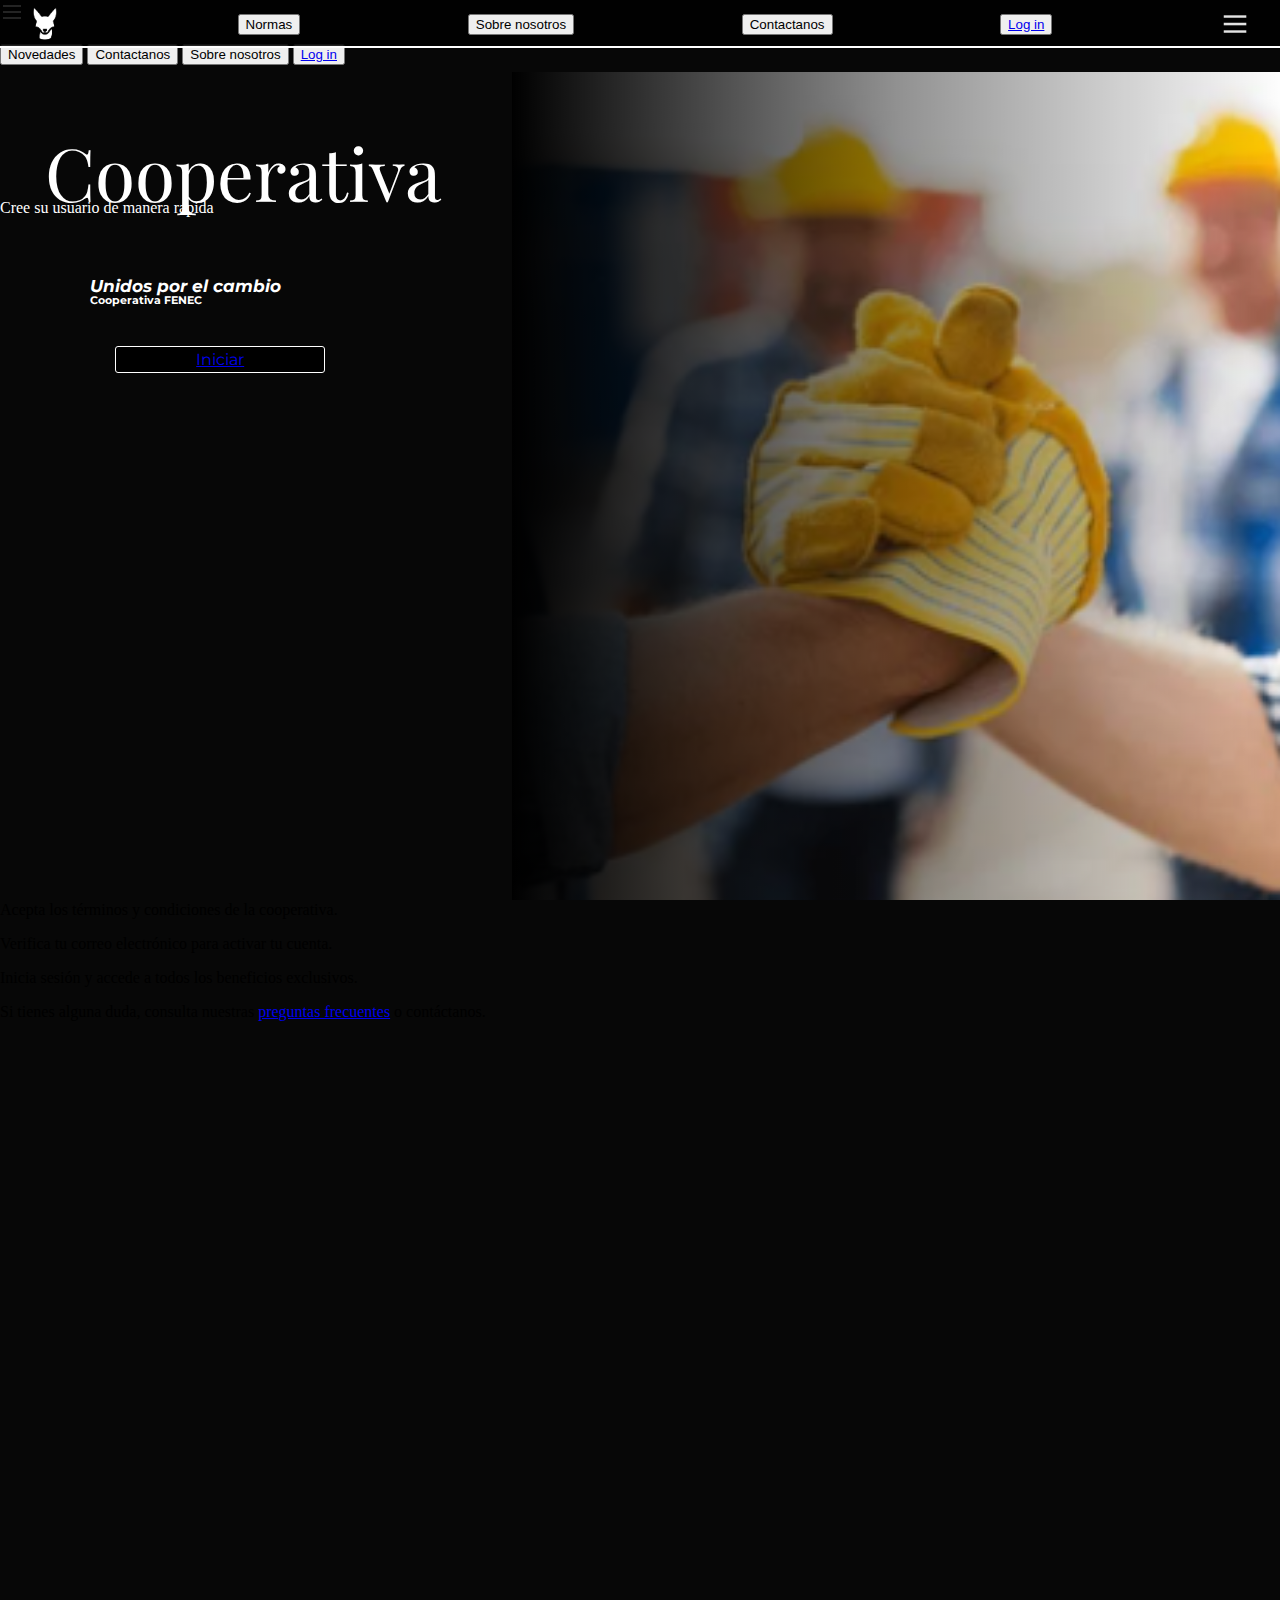
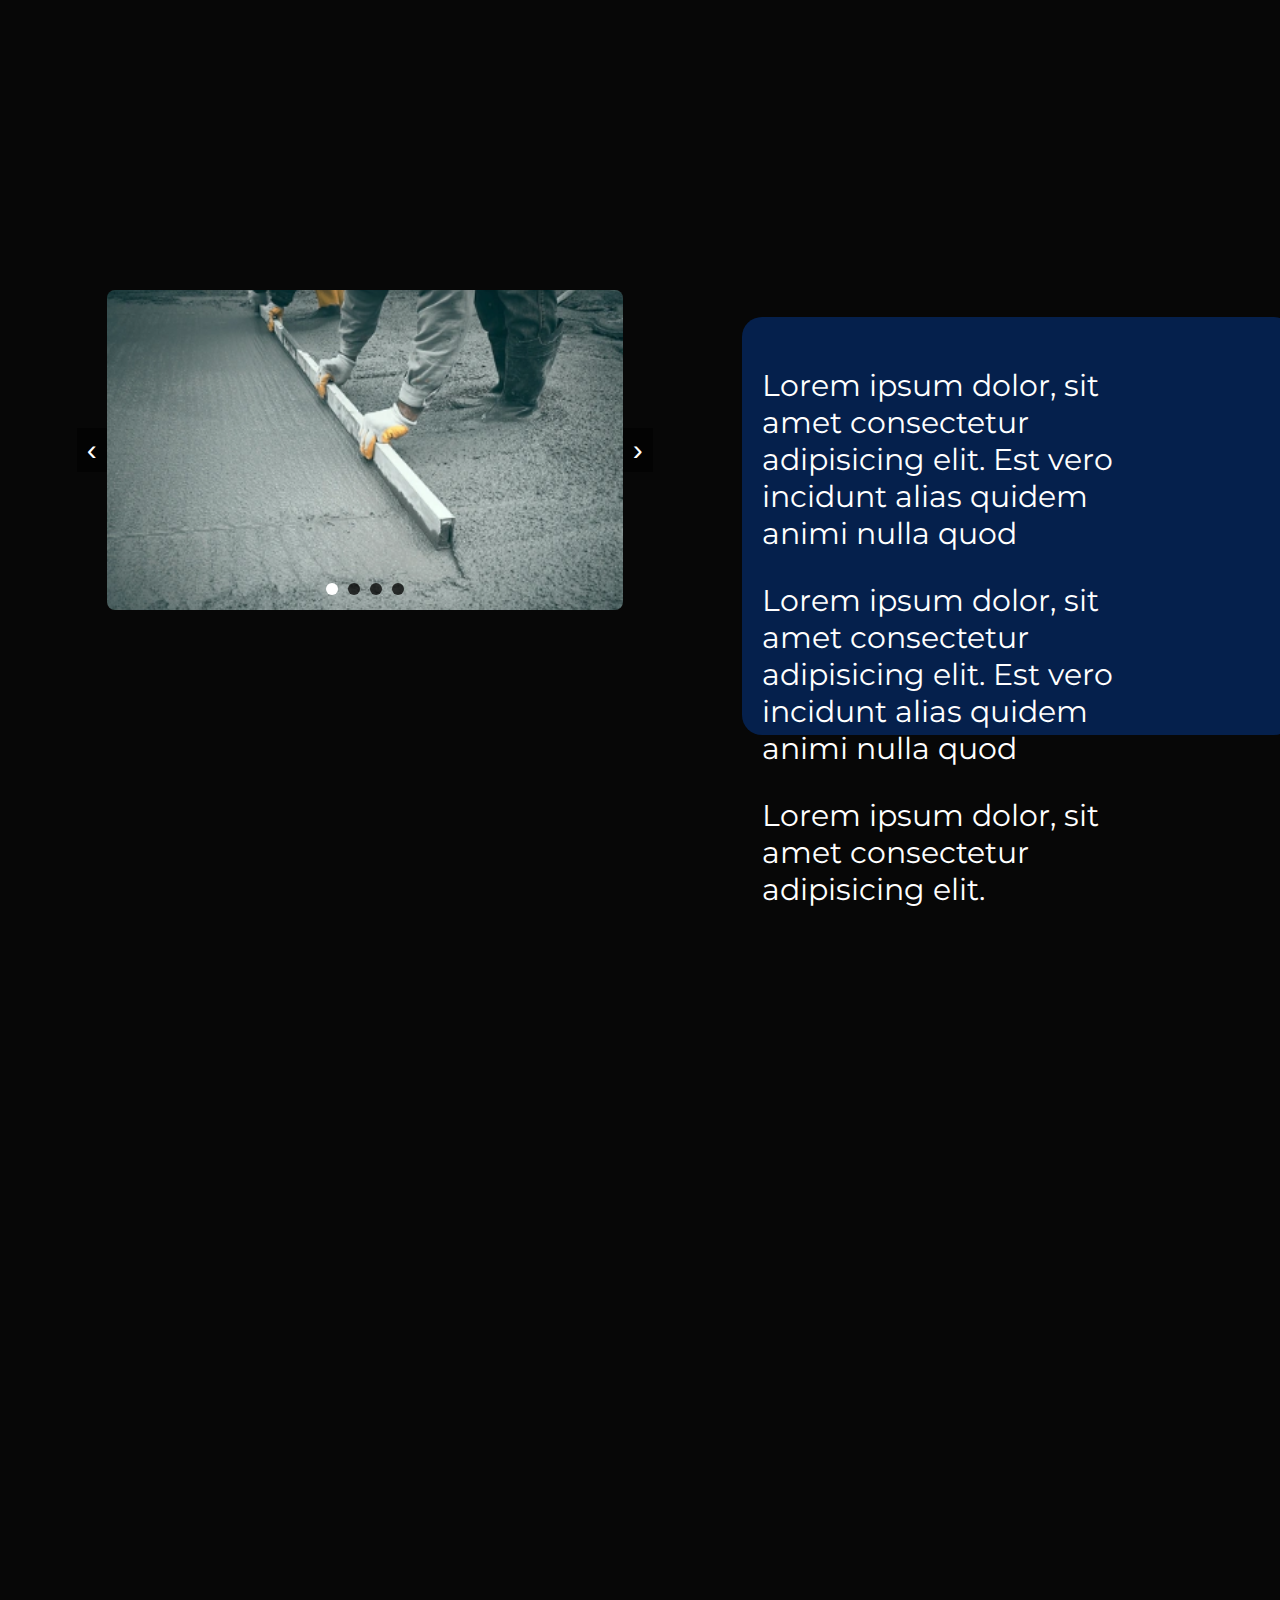
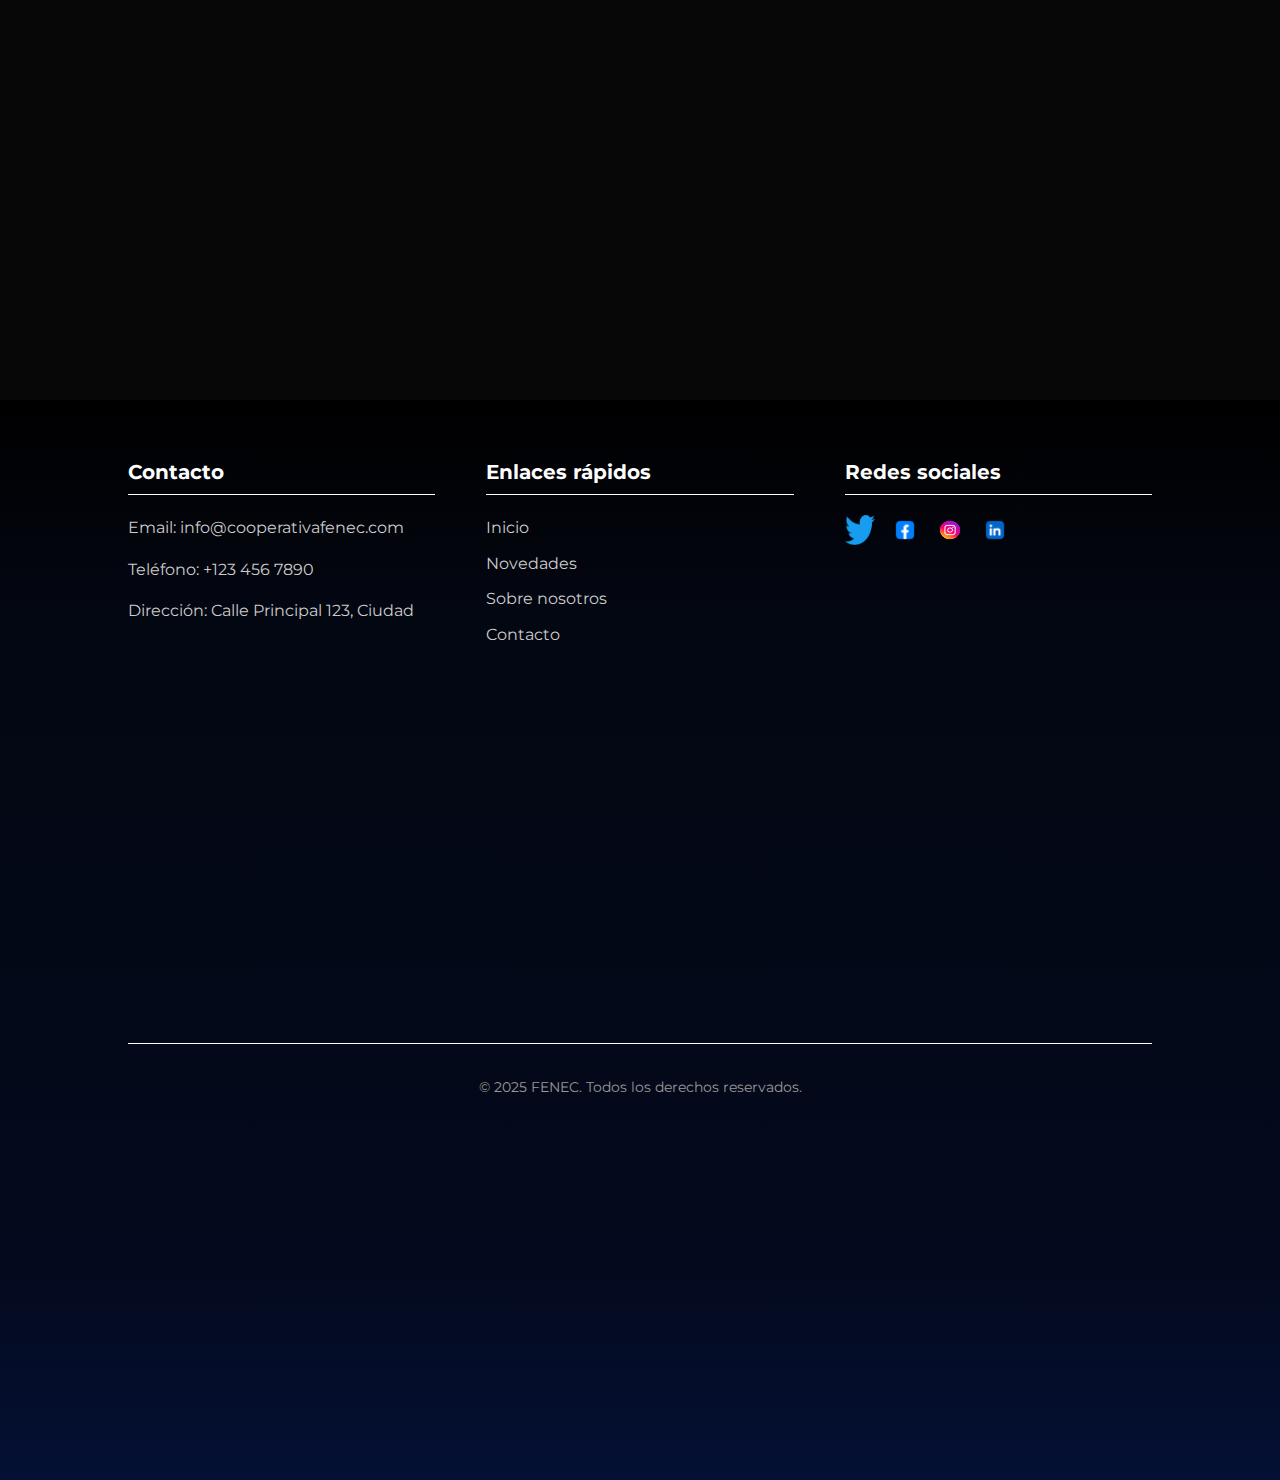
<file: index.html>
<!DOCTYPE html>
<html lang="en">
<head>

    <meta charset="UTF-8">
    <meta name="viewport" content="width=device-width, initial-scale=1.0">
    <title>Cooperativa-FENEC</title>
    <link href="https://fonts.googleapis.com/css2?family=Playfair+Display:wght@300;400;700&family=Montserrat&display=swap" rel="stylesheet"> 
    <link rel="stylesheet" href="css/style.css">
    <link rel="icon" href="imagenes/logo.png" type="icon">

</head>
<body>

<div class="header">
    <img src="imagenes/logo2.png" alt="logo FENEC" class="logoheader">
    <button>Normas</button>
    <button>Sobre nosotros</button>
    <button>Contactanos</button>
    <button class="loginbtton"><a href="html/login.html">Log in</a></button> 
    <img src="imagenes/menu.png" alt="menu hamburguesa" class="menu" id="menuabrir">
    <p class="separador"></p>
</div>

<div class="menu-container" id="menucontainer">
    <img src="imagenes/menu.png" alt="menu hamburguesa" class="menu-icon" id="menucerrar">
 <p class="separador-menu"></p>
    <div class="menubotones">
      <button>Novedades</button>
      <button>Contactanos</button>
      <button>Sobre nosotros</button>
      <button class="loginbtton"><a href="html/login.html">Log in</a></button>
   </div>    
   <div id="menucontactos">
      <p class="menu-text">Email: info@cooperativafenec.com</p>
      <p class="menu-text">Teléfono: +123 456 7890</p>
      <p class="menu-text">Dirección: Calle Principal 123, Ciudad</p>    
   </div>
</div> 

<div class="hero-container">
    <h1 id="h1">Cooperativa</h1>
    <h2 id="h2"></h2>
    <h2 class="subtitle">Cooperativa FENEC</h2>
    <button class="inicio-hero"><a href="html/registrar.html">Iniciar</a></button>
    <p>Cree su usuario de manera rapida</p>
    <div class="hero"></div>
</div>

<div class="normas"> 
    <div class="normasimg1"></div>
    <div class="normasimg2"></div>
<div class="normastexto-container">
    <div class="textonormas">
        <h2 id="normash2">Normas que valoramos</h2>
        <p>Lorem ipsum dolor sit amet consectetur adipisicing elit. Officiis, architecto ea. Nobis nostrum molestiae, nesciunt fuga amet porr.</p> 
        <button>Más información</button>
    </div>
    <div class="textocrearcuenta">
        <h2 id="cuentah2">¿Como creo una cuenta?</h2>
        <p>Lorem ipsum dolor sit amet consectetur adipisicing elit. Officiis, architecto ea. Nobis nostrum molestiae, nesciunt fuga amet porr.</p> 
        <button>Más información</button>
    </div>
</div>
</div>
    <h2 id="comunidadtxt">Comunidad</h2>

<div class="slider">
    <button class="slider-btn prev">‹</button>
    <div class="slider-container">
        
        <div class="slider-item active">
            <img src="imagenes/slider1.png" alt="Slider Image 1">
        </div>
        <div class="slider-item">
            <img src="imagenes/slider2.png" alt="Slider Image 2">
        </div>
        <div class="slider-item">
            <img src="imagenes/slider3.png" alt="Slider Image 3">
        </div>
        <div class="slider-item">
            <img src="imagenes/slider4.png" alt="Slider Image 4">
        </div> 
    </div>
        <button class="slider-btn next">›</button>
     <div class="slider-dots"></div>
</div>

<div class="info-slide" id="infoslide">
    <div class="info-slide-text">
    <p>Lorem ipsum dolor, sit amet consectetur adipisicing elit. Est vero incidunt alias quidem animi nulla quod</p>
    <p>Lorem ipsum dolor, sit amet consectetur adipisicing elit. Est vero incidunt alias quidem animi nulla quod</p>
    <p>Lorem ipsum dolor, sit amet consectetur adipisicing elit.</p>
</div>

</div>
<div class="logrado-container">
    <div class="conseguidocont" id="logradotxt">
        <h2>Hemos logrado</h2>
        <p>Lorem ipsum dolor sit amet consectetur adipisicing elit. Ut incidunt maiores. </p><br>
       <p>Lorem ipsum dolor sit amet consectetur adipisicing elit. Ut incidunt maiores. </p>
    </div>
    <div class="metas" id="metastxt">
        <h2>Apuntamos a</h2>
        <p>Lorem ipsum dolor sit amet, consectetur adipisicing elit. Optio mollitia eligendi a saepe. Hic, numquam. Magni omnis eligendi neque quod cum ex.</p>
    </div>
</div>

<div class="registro-instrucciones" id="registroinstrucciones">
    <h2>Instrucciones para el registro</h2>
    <p>Para unirte a nuestra cooperativa, sigue estos simples pasos:</p> 
    <p>Haz clic en el botón "Registrarse" a continuación.</p>
    <button class="registro-button"><a href="html/registrar.html">Registrarse</a></button>
    
    <p>Completa el formulario de registro con tus datos personales.</p>
    <p>Acepta los términos y condiciones de la cooperativa.</p>
    <p>Verifica tu correo electrónico para activar tu cuenta.</p>
    <p>Inicia sesión y accede a todos los beneficios exclusivos.</p>
    <p>Si tienes alguna duda, consulta nuestras <a href="#">preguntas frecuentes</a> o contáctanos.</p>
</div>

<div class="footer-container">
    <div class="footer-column">
        <h3>Contacto</h3>
        <p>Email: info@cooperativafenec.com</p>
        <p>Teléfono: +123 456 7890</p>
        <p>Dirección: Calle Principal 123, Ciudad</p>
    </div>
    <div class="footer-column">
        <h3>Enlaces rápidos</h3>
        <ul>
            <li><a href="#">Inicio</a></li>
            <li><a href="#">Novedades</a></li>
            <li><a href="#">Sobre nosotros</a></li>
            <li><a href="#">Contacto</a></li>
        </ul>
    </div>
    <div class="footer-column">
        <h3>Redes sociales</h3>
        <div class="social-icons">
            <a href="#"><img src="imagenes/twitter.png" alt="Twitter"></a>
            <a href="#"><img src="imagenes/facebook.png" alt="Facebook"></a>
            <a href="#"><img src="imagenes/instagram.png" alt="Instagram"></a>
            <a href="#"><img src="imagenes/linkedin.png" alt="LinkedIn"></a>
        </div>
    </div>
    <div class="footer-bottom">
        <p>&copy; 2025 FENEC. Todos los derechos reservados.</p>
    </div>
</div>

    <script src="JS/script.js"></script>
</body>
</html>
</file>
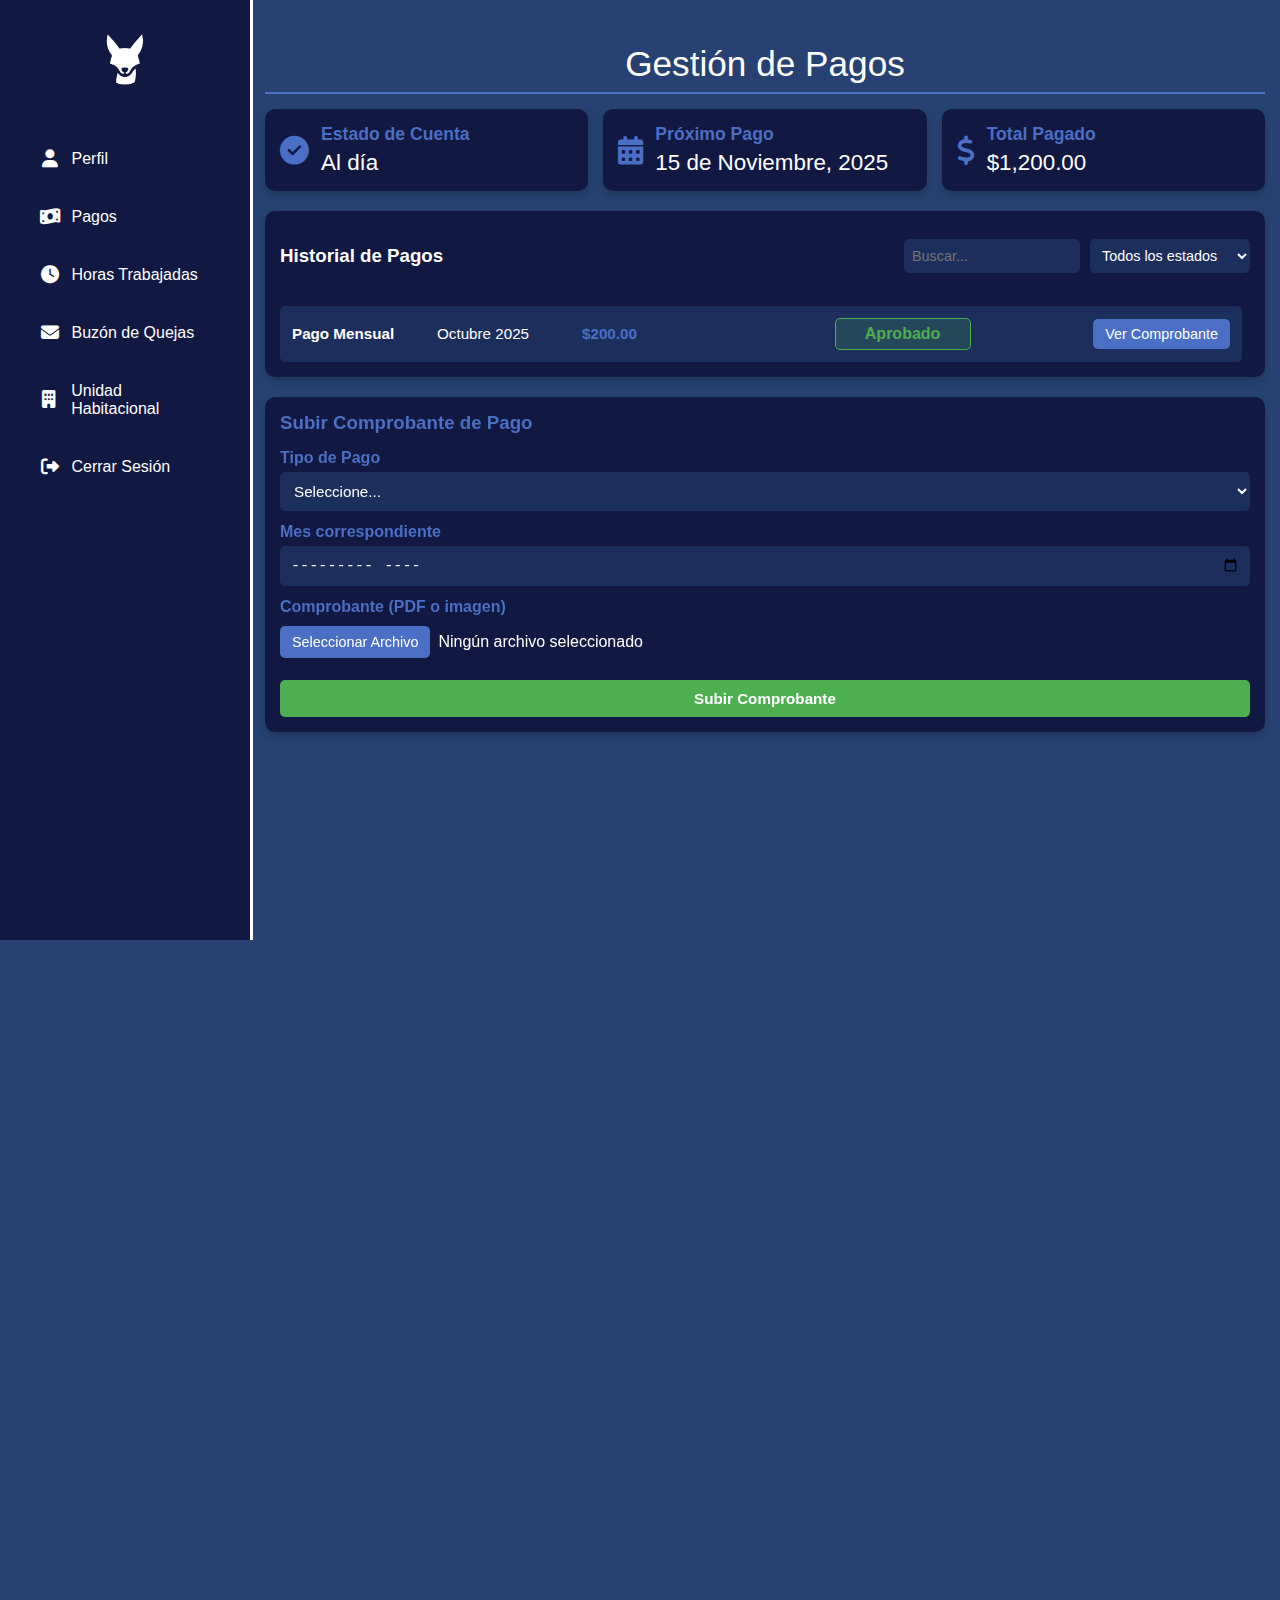
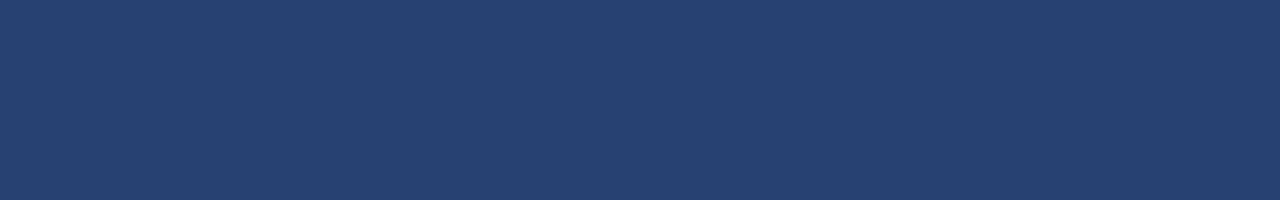
<file: frontend-usuarios/usuario.html>
<!DOCTYPE html>
<html lang="es">
<head>
    <meta charset="UTF-8">
    <meta name="viewport" content="width=device-width, initial-scale=1.0">
    <link rel="icon" href="../imagenes/logo.png" type="icon">
    <link rel="stylesheet" href="https://cdnjs.cloudflare.com/ajax/libs/font-awesome/6.4.0/css/all.min.css">
    <link rel="stylesheet" href="css/usuario.css">
    <title>Página de usuario</title>
</head>
<body> 
    <div class="sider">
        <img src="../imagenes/logo2.png" alt="logo FENEC" class="logoheader"> 
        <button id="perfilBtn">
            <i class="fas fa-user"></i> <span>Perfil</span>
        </button>
        <button id="pagosBtn">
            <i class="fas fa-money-bill-wave"></i> <span>Pagos</span>
        </button>
        <button id="horasBtn">
            <i class="fas fa-clock"></i> <span>Horas Trabajadas</span>
        </button>
        <button id="buzonBtn">
            <i class="fas fa-envelope"></i> <span>Buzón de Quejas</span>
        </button>
        <button id="unidadBtn">
            <i class="fas fa-building"></i> <span>Unidad Habitacional</span>
        </button>
        <button class="logout-btn" id="logoutBtn">
            <i class="fas fa-sign-out-alt"></i> <span><a href="../frontend-landing/index.html">Cerrar Sesión</a></span>
        </button>
    </div>
    <div class="pagos-container">
    <h2>Gestión de Pagos</h2>
    
    <!-- Resumen de pagos -->
    <div class="resumen-pagos">
        <div class="resumen-item">
            <i class="fas fa-check-circle resumen-icon"></i>
            <div>
                <h3>Estado de Cuenta</h3>
                <p>Al día</p>
            </div>
        </div>
        <div class="resumen-item">
            <i class="fas fa-calendar-alt resumen-icon"></i>
            <div>
                <h3>Próximo Pago</h3>
                <p>15 de Noviembre, 2025</p>
            </div>
        </div>
        <div class="resumen-item">
            <i class="fas fa-dollar-sign resumen-icon"></i>
            <div>
                <h3>Total Pagado</h3>
                <p>$1,200.00</p>
            </div>
        </div>
    </div>

    <!-- Historial de pagos -->
    <div class="historial-pagos">
        <div class="historial-header">
            <h3>Historial de Pagos</h3>
            <div class="filtros">
                <input type="text" id="buscarPago" placeholder="Buscar...">
                <select id="filtroEstado">
                    <option value="">Todos los estados</option>
                    <option value="pendiente">Pendiente</option>
                    <option value="aprobado">Aprobado</option>
                    <option value="rechazado">Rechazado</option>
                </select>
            </div>
        </div>
        
        <div class="lista-pagos">
            <div class="pago-item">
                <div class="pago-info">
                    <div class="pago-tipo">Pago Mensual</div>
                    <div class="pago-fecha">Octubre 2025</div>
                    <div class="pago-monto">$200.00</div>
                </div>
                <div class="pago-estado aprobado">Aprobado</div>
                <div class="pago-acciones">
                    <button class="btn-ver">Ver Comprobante</button>
                </div>
            </div>
            <!-- Más elementos de historial... -->
        </div>
    </div>

    <!-- Subir comprobante de pago -->
    <div class="subir-pago">
        <h3>Subir Comprobante de Pago</h3>
        <form id="formPago">
            <div class="form-group">
                <label for="tipoPago">Tipo de Pago</label>
                <select id="tipoPago" required>
                    <option value="">Seleccione...</option>
                    <option value="mensual">Pago Mensual</option>
                    <option value="compensatorio">Pago Compensatorio</option>
                </select>
            </div>
            
            <div class="form-group">
                <label for="mesPago">Mes correspondiente</label>
                <input type="month" id="mesPago" required>
            </div>
            
            <div class="form-group">
                <label for="archivoPago">Comprobante (PDF o imagen)</label>
                <div class="file-upload">
                    <button type="button" class="file-btn" id="btnSeleccionar">Seleccionar Archivo</button>
                    <span id="file-name">Ningún archivo seleccionado</span>
                    <input type="file" id="archivoPago" accept=".pdf,.jpg,.jpeg,.png" required hidden>
                </div>
            </div>
            
            <button type="submit" class="btn-submit">Subir Comprobante</button>
        </form>
    </div>
</div> 
 <script src="js/usuario.js"></script>
</body>
</html>
</file>
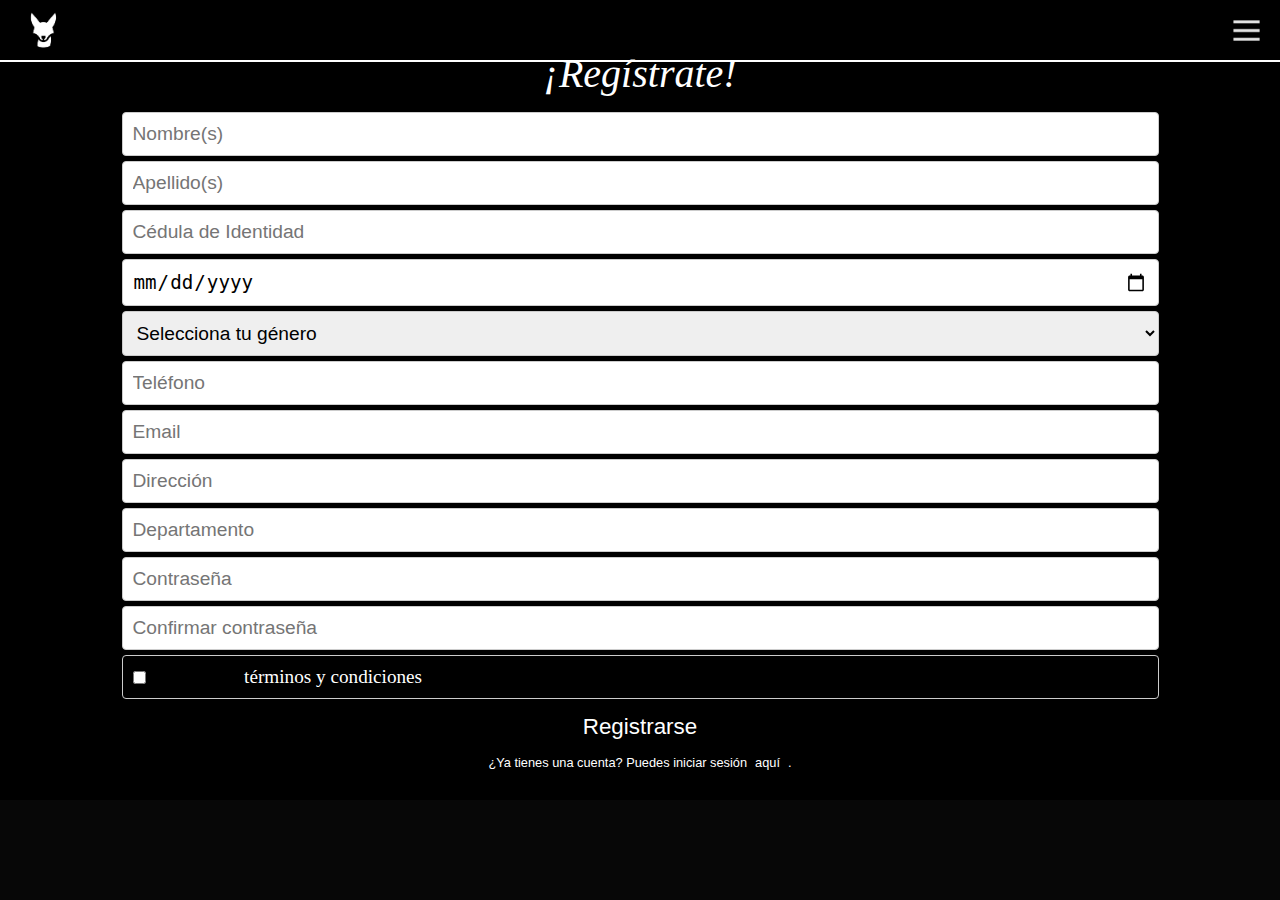
<file: html/registrar.html>
<!DOCTYPE html>
<html lang="es">
<head>
    <meta charset="UTF-8">
    <meta name="viewport" content="width=device-width, initial-scale=1.0">
    <link rel="stylesheet" href="/css/registrar.css">
    <title>Registro</title>
</head>
<body>
    <div class="header">
        <img src="/imagenes/logo2.png" alt="logo FENEC" class="logoheader">
        <img src="/imagenes/menu.png" alt="menu hamburguesa" class="menu" id="menuabrir">
        <p class="separador"></p>                               
    </div>
    <div class="registro-container">
        <form method="post" class="registro-column" id="form-registro" autocomplete="on">
            <h2>¡Regístrate!</h2>
            <input type="text" placeholder="Nombre(s)" id="nombre" name="nombre" class="input-field" required>
            <input type="text" placeholder="Apellido(s)" id="apellido" name="apellido" class="input-field" required>
            <input type="text" id="ci" name="ci" placeholder="Cédula de Identidad" class="input-field" maxlength="15" pattern="[0-9]+" required>
            <input type="date" id="fecha_nacimiento" name="fecha_nacimiento" class="input-field" placeholder="Fecha de nacimiento" required>
            <select id="genero" name="genero" class="input-field" required>
                <option value="">Selecciona tu género</option>
                <option value="masculino">Masculino</option>
                <option value="femenino">Femenino</option>
                <option value="otro">Otro</option>
                <option value="prefiero_no_decirlo">Prefiero no decirlo</option>
            </select>
            <input type="tel" id="telefono" name="telefono" placeholder="Teléfono" class="input-field" pattern="[0-9]{7,15}" maxlength="15" required>
            <input type="email" placeholder="Email" id="email" name="email" class="input-field" required>
            <input type="text" placeholder="Dirección" id="direccion" name="direccion" class="input-field" required>
            <input type="text" placeholder="Departamento" id="departamento" name="departamento" class="input-field" required>
            <input type="password" placeholder="Contraseña" id="password" name="password" class="input-field" minlength="8" required>
            <input type="password" placeholder="Confirmar contraseña" id="confirm_password" name="confirm_password" class="input-field" minlength="8" required>
            <label class="input-field" style="display:flex;align-items:center;gap:8px;">
                <input type="checkbox" id="terminos" name="terminos" required>
                Acepto los <a href="#" target="_blank">términos y condiciones</a>
            </label>
            <input type="submit" value="Registrarse" class="input-field registro-button">
            <p id="link-login">¿Ya tienes una cuenta? Puedes iniciar sesión <a href="login.html">aquí</a>.</p>
        </form>
    </div>
</body>
</html>
</file>
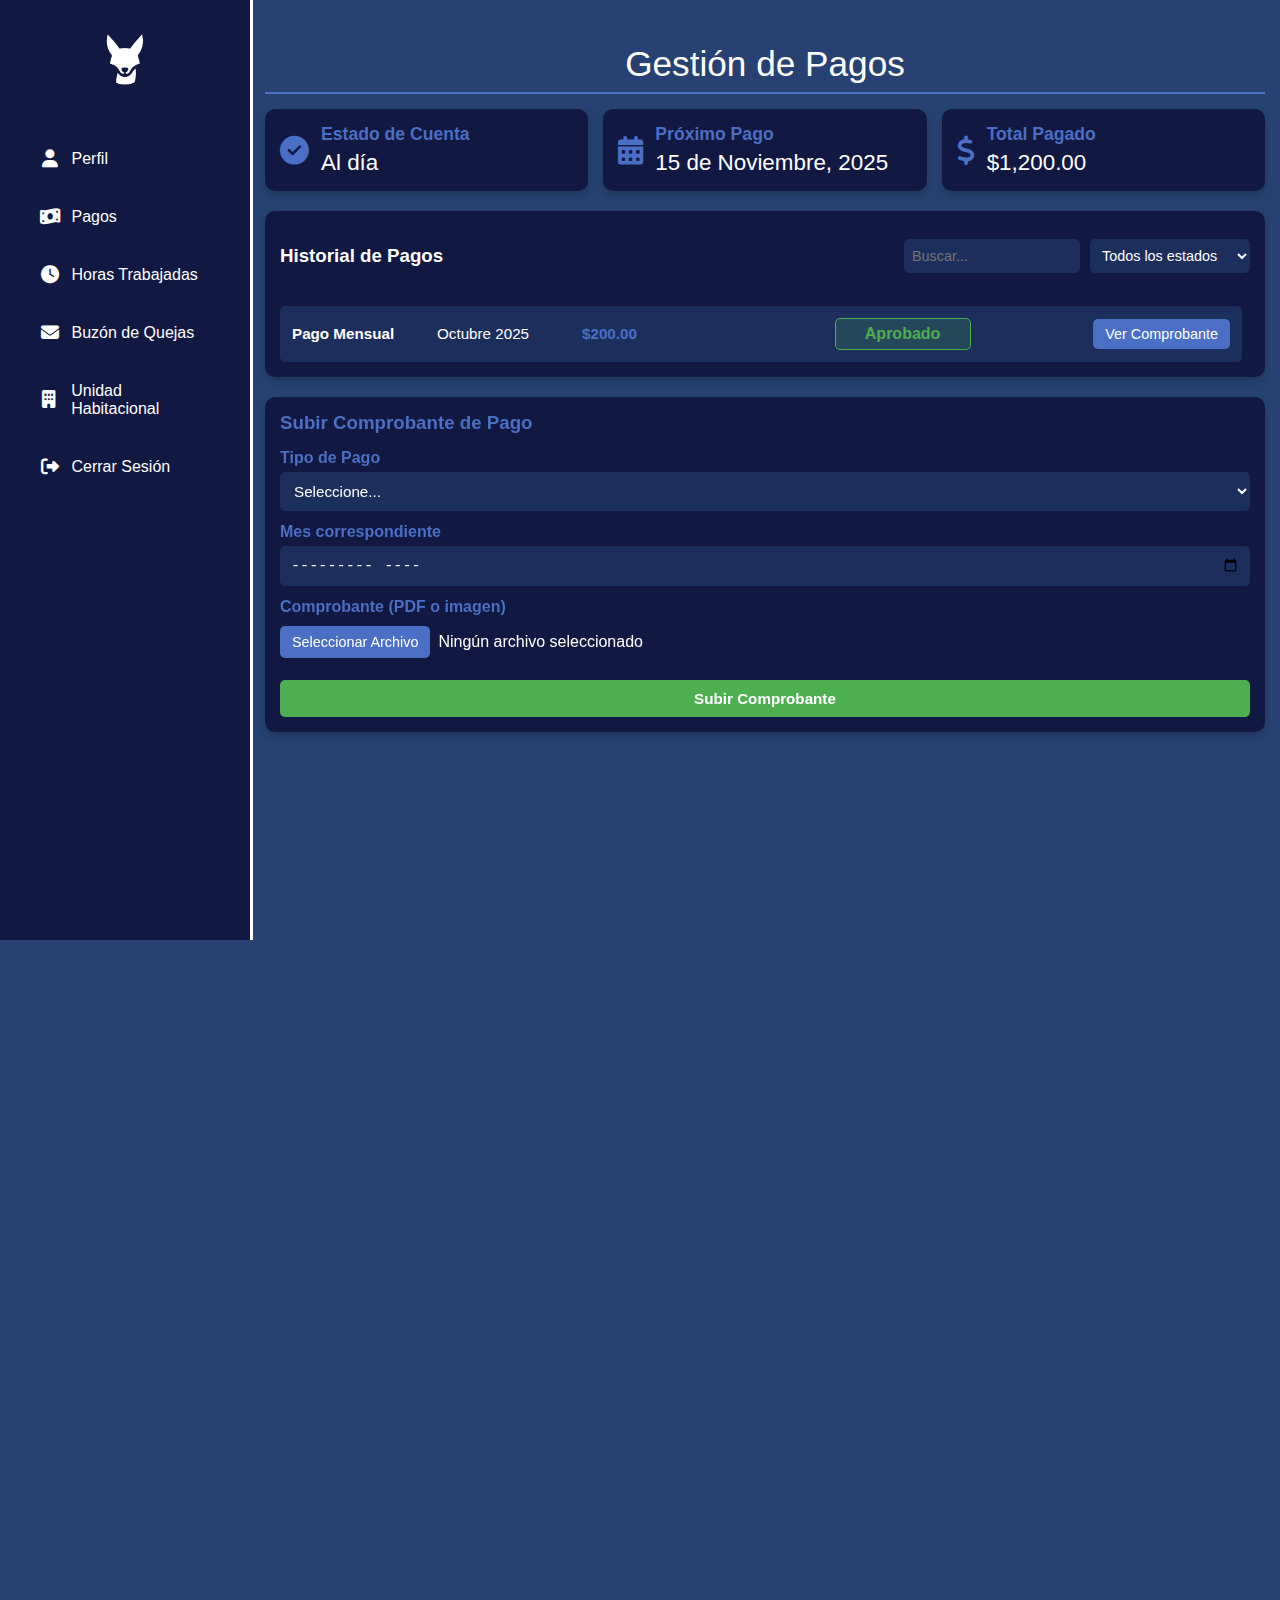
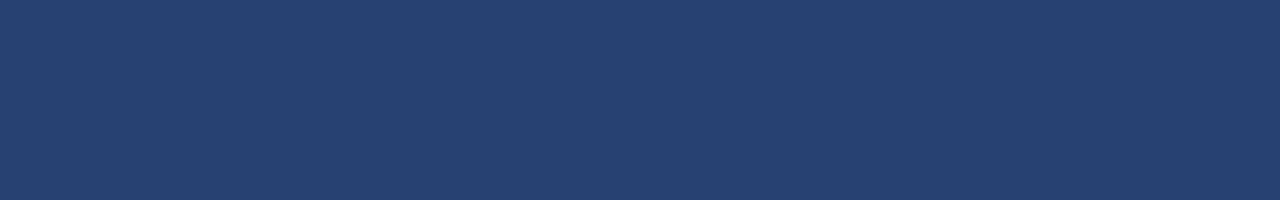
<file: html/usuario.html>
<!DOCTYPE html>
<html lang="es">
<head>
    <meta charset="UTF-8">
    <meta name="viewport" content="width=device-width, initial-scale=1.0">
    <link rel="icon" href="../imagenes/logo.png" type="icon">
    <link rel="stylesheet" href="https://cdnjs.cloudflare.com/ajax/libs/font-awesome/6.4.0/css/all.min.css">
    <link rel="stylesheet" href="../css/usuario.css">
    <title>Página de usuario</title>
</head>
<body> 
    <div class="sider">
        <img src="../imagenes/logo2.png" alt="logo FENEC" class="logoheader"> 
        <button id="perfilBtn">
            <i class="fas fa-user"></i> <span>Perfil</span>
        </button>
        <button id="pagosBtn">
            <i class="fas fa-money-bill-wave"></i> <span>Pagos</span>
        </button>
        <button id="horasBtn">
            <i class="fas fa-clock"></i> <span>Horas Trabajadas</span>
        </button>
        <button id="buzonBtn">
            <i class="fas fa-envelope"></i> <span>Buzón de Quejas</span>
        </button>
        <button id="unidadBtn">
            <i class="fas fa-building"></i> <span>Unidad Habitacional</span>
        </button>
        <button class="logout-btn" id="logoutBtn">
            <i class="fas fa-sign-out-alt"></i> <span><a href="../index.html">Cerrar Sesión</a></span>
        </button>
    </div>
    <div class="pagos-container">
    <h2>Gestión de Pagos</h2>
    
    <!-- Resumen de pagos -->
    <div class="resumen-pagos">
        <div class="resumen-item">
            <i class="fas fa-check-circle resumen-icon"></i>
            <div>
                <h3>Estado de Cuenta</h3>
                <p>Al día</p>
            </div>
        </div>
        <div class="resumen-item">
            <i class="fas fa-calendar-alt resumen-icon"></i>
            <div>
                <h3>Próximo Pago</h3>
                <p>15 de Noviembre, 2025</p>
            </div>
        </div>
        <div class="resumen-item">
            <i class="fas fa-dollar-sign resumen-icon"></i>
            <div>
                <h3>Total Pagado</h3>
                <p>$1,200.00</p>
            </div>
        </div>
    </div>

    <!-- Historial de pagos -->
    <div class="historial-pagos">
        <div class="historial-header">
            <h3>Historial de Pagos</h3>
            <div class="filtros">
                <input type="text" id="buscarPago" placeholder="Buscar...">
                <select id="filtroEstado">
                    <option value="">Todos los estados</option>
                    <option value="pendiente">Pendiente</option>
                    <option value="aprobado">Aprobado</option>
                    <option value="rechazado">Rechazado</option>
                </select>
            </div>
        </div>
        
        <div class="lista-pagos">
            <div class="pago-item">
                <div class="pago-info">
                    <div class="pago-tipo">Pago Mensual</div>
                    <div class="pago-fecha">Octubre 2025</div>
                    <div class="pago-monto">$200.00</div>
                </div>
                <div class="pago-estado aprobado">Aprobado</div>
                <div class="pago-acciones">
                    <button class="btn-ver">Ver Comprobante</button>
                </div>
            </div>
            <!-- Más elementos de historial... -->
        </div>
    </div>

    <!-- Subir comprobante de pago -->
    <div class="subir-pago">
        <h3>Subir Comprobante de Pago</h3>
        <form id="formPago">
            <div class="form-group">
                <label for="tipoPago">Tipo de Pago</label>
                <select id="tipoPago" required>
                    <option value="">Seleccione...</option>
                    <option value="mensual">Pago Mensual</option>
                    <option value="compensatorio">Pago Compensatorio</option>
                </select>
            </div>
            
            <div class="form-group">
                <label for="mesPago">Mes correspondiente</label>
                <input type="month" id="mesPago" required>
            </div>
            
            <div class="form-group">
                <label for="archivoPago">Comprobante (PDF o imagen)</label>
                <div class="file-upload">
                    <button type="button" class="file-btn" id="btnSeleccionar">Seleccionar Archivo</button>
                    <span id="file-name">Ningún archivo seleccionado</span>
                    <input type="file" id="archivoPago" accept=".pdf,.jpg,.jpeg,.png" required hidden>
                </div>
            </div>
            
            <button type="submit" class="btn-submit">Subir Comprobante</button>
        </form>
    </div>
</div> 
 <script src="../JS/usuario.js"></script>
</body>
</html>
</file>
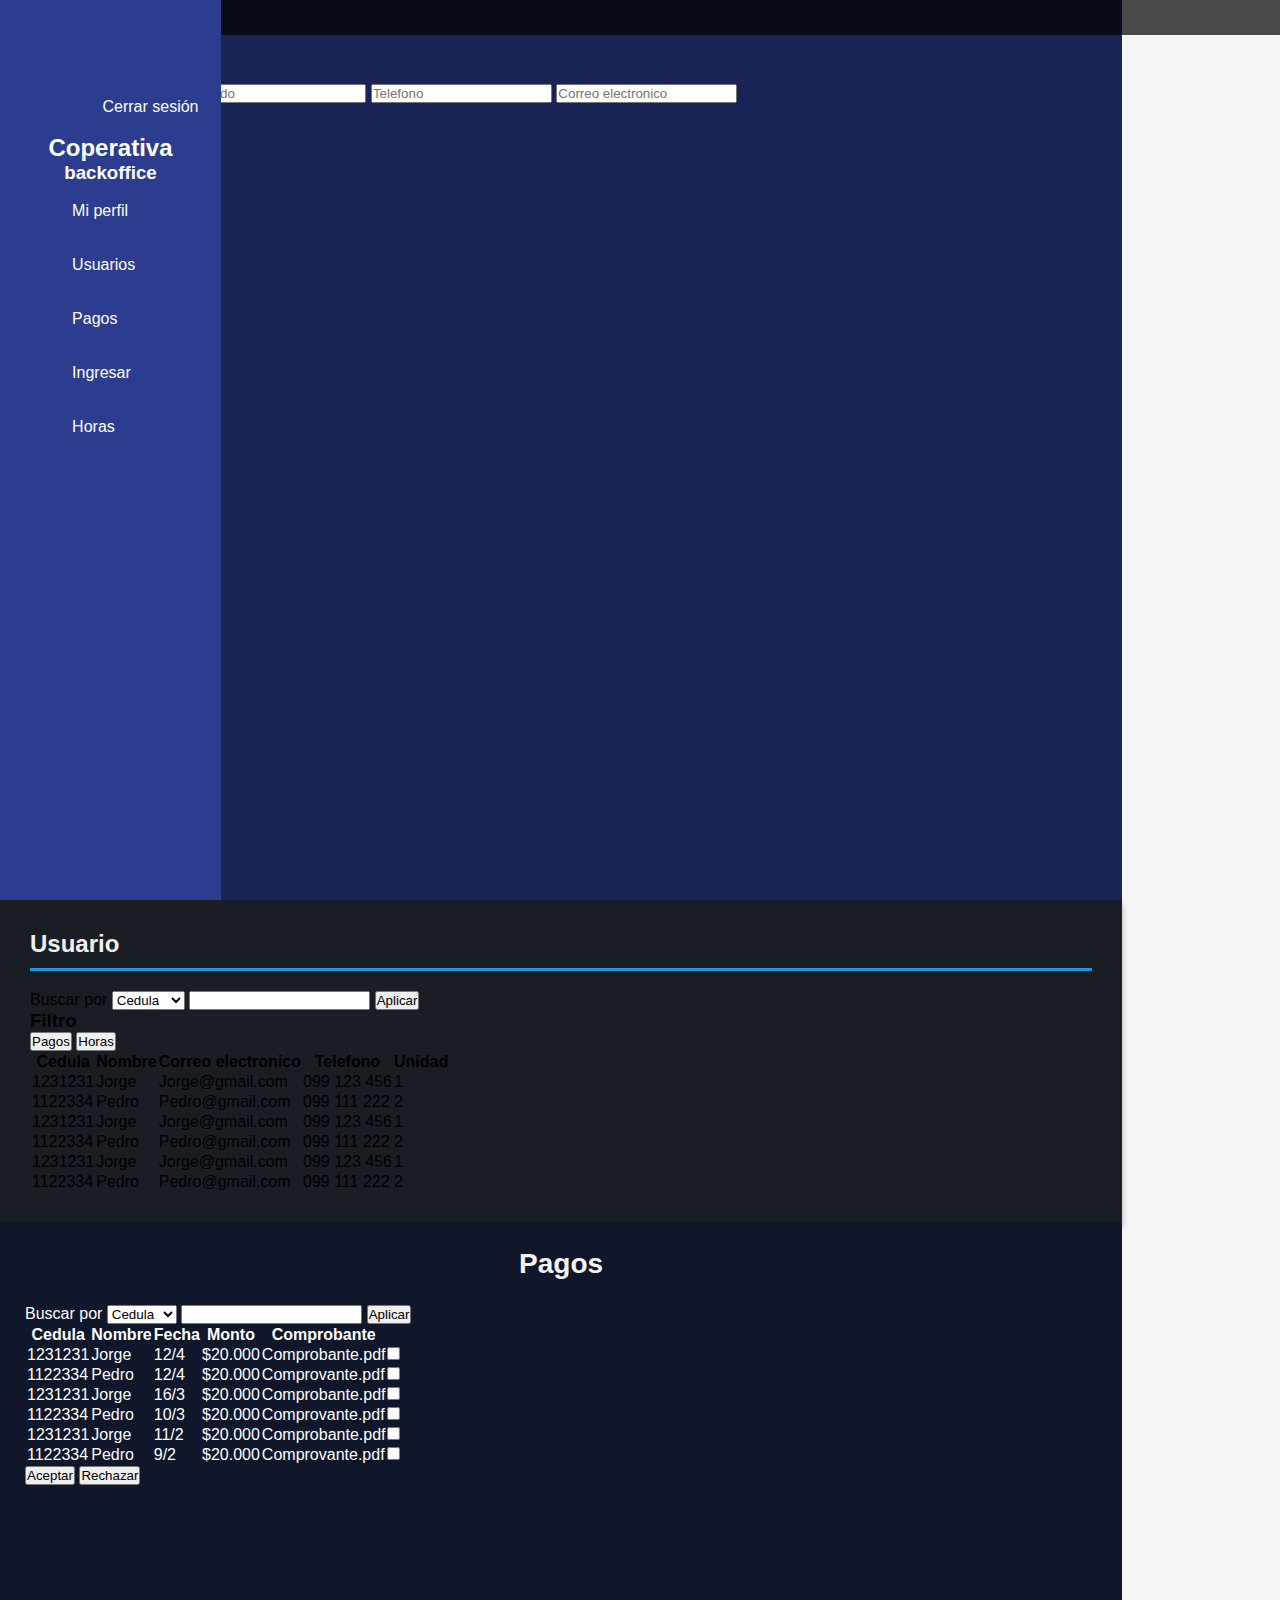
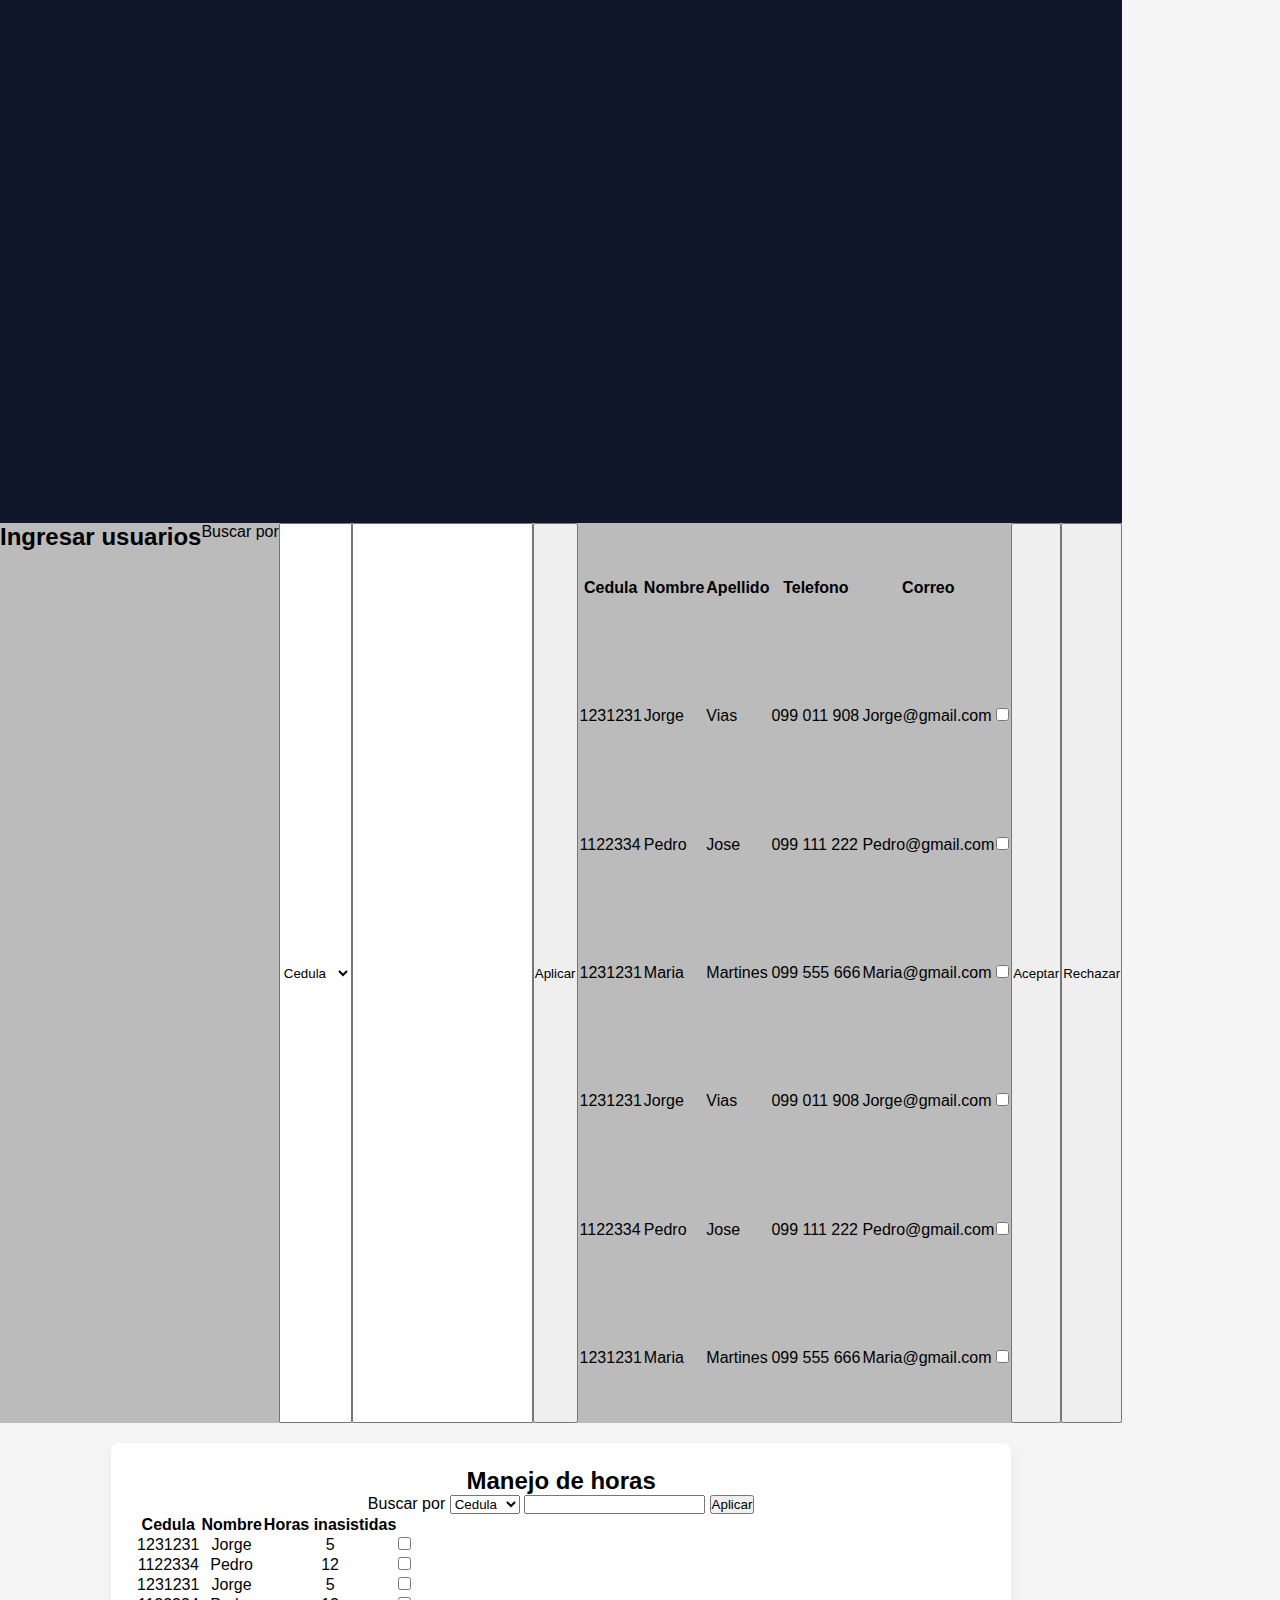
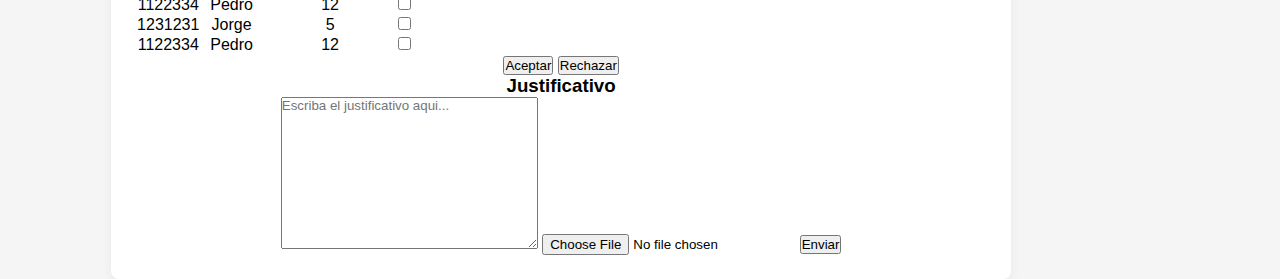
<file: app/Vistas/backoffice.html>
<!DOCTYPE html>
<html lang="en">
<head>
    <meta charset="UTF-8">
    <meta name="viewport" content="width=device-width, initial-scale=1.0">
    <link rel="stylesheet" href="../../public/css/backoffice.css">
    <link rel="stylesheet" href="https://fonts.googleapis.com/css2?family=Material+Symbols+Outlined:opsz,wght,FILL,GRAD@20..48,100..700,0..1,-50..200&icon_names=person" />
    <title>Document</title>
</head>
<body>
<div class="heder"></div>
<div class="sider">
    <div class="Cerrar-sesion">
        <button id="btn-cerrar-sesion">Cerrar sesión</button>

    </div>
    <h2>Coperativa</h2>
    <h3>backoffice</h3>
    <button id="btn-mi-perfil">Mi perfil</button>
    <button id="btn-usuarios">Usuarios</button>
    <button id="btn-pagos">Pagos</button>
    <button id="btn-ingresar">Ingresar</button>
    <button id="btn-horas">Horas</button>
</div>
<div class="info">
    <div class="mi-perfil section">
        <div class="texto-icono">
            <span class="material-symbols-outlined">person</span>
            <span>Mi perfil</span>
        </div>
        <div class="datos">
            <input type="text" placeholder="Nombre">
            <input type="text" placeholder="Apellido">
            <input type="text" placeholder="Telefono">
            <input type="email" placeholder="Correo electronico">
        </div>
        <button id="btn-guardar" class="but">Cambiar contraseña</button>
    </div>

    <div class="usuarios section">
        <h2>Usuario</h2>
        <div class="user">
            <label for="buscar">Buscar por</label>
            <select id="buscar">
            <option value="cedula">Cedula</option>
            <option value="nombre">Nombre</option>
            <option value="Correo electronico">Correo</option>
            <option value="telefono">Telefono</option>
            </select>
            <input type="text" class="in">
            <button class="bu">Aplicar</button>
        </div>
        <div class="Filtro">
            <h3>Filtro</h3>
            <button class="bp">Pagos</button>
            <button class="bh">Horas</button>
        </div>
        <table>
            <tr>
                <th>Cedula</th>
                <th>Nombre</th>
                <th>Correo electronico</th>
                <th>Telefono</th>
                <th>Unidad</th>
            </tr>
            <tr>
                <td>1231231</td>
                <td>Jorge</td>
                <td>Jorge@gmail.com</td>
                <td>099 123 456</td>
                <td>1</td>
            </tr>
            <tr>
                <td>1122334</td>
                <td>Pedro</td>
                <td>Pedro@gmail.com</td>
                <td>099 111 222</td>
                <td>2</td>
            </tr>
                <tr>
                <td>1231231</td>
                <td>Jorge</td>
                <td>Jorge@gmail.com</td>
                <td>099 123 456</td>
                <td>1</td>
            </tr>
            <tr>
                <td>1122334</td>
                <td>Pedro</td>
                <td>Pedro@gmail.com</td>
                <td>099 111 222</td>
                <td>2</td>
            </tr>
                        <tr>
                <td>1231231</td>
                <td>Jorge</td>
                <td>Jorge@gmail.com</td>
                <td>099 123 456</td>
                <td>1</td>
            </tr>
            <tr>
                <td>1122334</td>
                <td>Pedro</td>
                <td>Pedro@gmail.com</td>
                <td>099 111 222</td>
                <td>2</td>
            </tr>
        </table>
    </div>


    <div class="pagos section">
        <h2>Pagos</h2>
        <label for="buscar">Buscar por</label>
        <select id="buscar">
            <option value="Cedula">Cedula</option>
            <option value="Nombre">Nombre</option>
        </select>
        <input type="text" class="in">
        <button class="aplicar">Aplicar</button>
        <table>
            <tr>
                <th>Cedula</th>
                <th>Nombre</th>
                <th>Fecha</th>
                <th>Monto</th>
                <th>Comprobante</th>
                <th></th>
            </tr>
            <tr>
                <td>1231231</td>
                <td>Jorge</td>
                <td>12/4</td>
                <td>$20.000</td>
                <td>Comprobante.pdf</td>
                <td> <input type="checkbox"></td>
            </tr>
            <tr>
                <td>1122334</td>
                <td>Pedro</td>
                <td>12/4</td>
                <td>$20.000</td>
                <td>Comprovante.pdf</td>
                <td><input type="checkbox"></td>
            </tr>
            <tr>
                <td>1231231</td>
                <td>Jorge</td>
                <td>16/3</td>
                <td>$20.000</td>
                <td>Comprobante.pdf</td>
                <td><input type="checkbox"></td>
            </tr>
            <tr>
                <td>1122334</td>
                <td>Pedro</td>
                <td>10/3</td>
                <td>$20.000</td>
                <td>Comprovante.pdf</td>
                <td> <input type="checkbox"></td>
            </tr>
            <tr>
                <td>1231231</td>
                <td>Jorge</td>
                <td>11/2</td>
                <td>$20.000</td>
                <td>Comprobante.pdf</td>
                <td> <input type="checkbox"></td>
            </tr>
            <tr>
                <td>1122334</td>
                <td>Pedro</td>
                <td>9/2</td>
                <td>$20.000</td>
                <td>Comprovante.pdf</td>
                <td> <input type="checkbox"></td>
            </tr>
            </table>
                <button id="ba" class="bverde">Aceptar</button>
                <button id="br" class="brojo">Rechazar</button>
    </div>

    <div class="ingresar section">
        <h2>Ingresar usuarios</h2>
        <label for="buscar1">Buscar por</label>
        <select id="buscar1">
            <option value="Cedula">Cedula</option>
            <option value="Nombre">Nombre</option>
            <option value="Apellido">Apellido</option>
            <option value="Telefono">Telefono</option>
            <option value="Correo">Correo</option>
        </select>
        <input type="text" class="in">
        <button class="aplicar">Aplicar</button>
        <table>
            <tr>
                <th>Cedula</th>
                <th>Nombre</th>
                <th>Apellido</th>
                <th>Telefono</th>
                <th>Correo</th>
                <th></th>
            </tr>
            <tr>
                <td>1231231</td>
                <td>Jorge</td>
                <td>Vias</td>
                <td>099 011 908</td>
                <td>Jorge@gmail.com</td>
                <td> <input type="checkbox"></td>
            </tr>
            <tr>
                <td>1122334</td>
                <td>Pedro</td>
                <td>Jose</td>
                <td>099 111 222</td>
                <td>Pedro@gmail.com</td>
                <td><input type="checkbox"></td>
            </tr>
            <tr>
                <td>1231231</td>
                <td>Maria</td>
                <td>Martines</td>
                <td>099 555 666</td>
                <td>Maria@gmail.com</td>
                <td><input type="checkbox"></td>
            </tr>
              <tr>
                <td>1231231</td>
                <td>Jorge</td>
                <td>Vias</td>
                <td>099 011 908</td>
                <td>Jorge@gmail.com</td>
                <td> <input type="checkbox"></td>
            </tr>
            <tr>
                <td>1122334</td>
                <td>Pedro</td>
                <td>Jose</td>
                <td>099 111 222</td>
                <td>Pedro@gmail.com</td>
                <td><input type="checkbox"></td>
            </tr>
            <tr>
                <td>1231231</td>
                <td>Maria</td>
                <td>Martines</td>
                <td>099 555 666</td>
                <td>Maria@gmail.com</td>
                <td><input type="checkbox"></td>
            </tr>

            </table>
                <button id="ba" class="bverde">Aceptar</button>
                <button id="br" class="brojo">Rechazar</button>

    </div>
    <div class="horas section" >
        <h2>Manejo de horas</h2>
        <div class="user">
            <label for="b">Buscar por</label>
            <select id="b">
                <option value="Cedula">Cedula</option>
                <option value="Nombre">Nombre</option>
            </select>
            <input type="text" class="in">
            <button class="aplicar">Aplicar</button>
        </div>
    <div class="dos">
        <div class="t">
            <table>
                <tr>
                    <th>Cedula</th>
                    <th>Nombre</th>
                    <th>Horas inasistidas</th>
                    <th></th>
                </tr>
                <tr>
                    <td>1231231</td>
                    <td>Jorge</td>
                    <td>5</td>
                    <td><input type="checkbox"></td> 
                </tr>
                <tr>
                    <td>1122334</td>
                    <td>Pedro</td>
                    <td>12</td>
                    <td><input type="checkbox"></td>  
                </tr>
                <tr>
                    <td>1231231</td>
                    <td>Jorge</td>
                    <td>5</td>
                    <td><input type="checkbox"></td>         
                </tr>
                <tr>
                    <td>1122334</td>
                    <td>Pedro</td>
                    <td>12</td>
                    <td> <input type="checkbox"></td>    
                </tr>
                <tr>
                    <td>1231231</td>
                    <td>Jorge</td>
                    <td>5</td>
                    <td><input type="checkbox"></td>
                </tr>
                <tr>
                    <td>1122334</td>
                    <td>Pedro</td>
                    <td>12</td>
                    <td><input type="checkbox"></td>
                </tr>
            </table>
            <button class="bverde">Aceptar</button>
            <button class="brojo">Rechazar</button>
        </div>
        <div class="jus">
            <h3>Justificativo</h3>
            <textarea name="just" id="just" cols="30" rows="10" placeholder="Escriba el justificativo aqui..."></textarea>
            <input type="file" placeholder="Fotodelcertificado.png">
            <button id="enviar">Enviar</button>
        </div>
    </div>

</div>

<script src="../../public/js/backoffice.js"></script>
</body>
</html>
</file>
<file: css/style.css>
body {
    margin: 0;
    padding: 0;
    height: 400vh;
    overflow-x: hidden; 
    background-color: #070707;
}
h1 {
    position: absolute;
    font-family: 'Playfair Display', serif;
    font-weight: 300; 
    font-size: 73px;
    margin-top: 4%;
    left:3.5%;
}

.hero-container{
    color: white;
    position: absolute;
    top: 8%;
    display: flex;
    flex-direction: column;
    align-items: flex-start;
    justify-content: flex-start;
    height: 92vh;
    background-color: #070707;
    width: 100%;
}
.hero {
    display: flex;
    position: absolute; 
    top: 0;
    right: 0; 
    width: 60%;
    height: 100%; 
    background-image: 
        linear-gradient(to right, 
            rgb(0, 0, 0),   
            rgba(0, 0, 0, 0.432),  
            rgba(0, 0, 0, 0)    
        ),
        url(/imagenes/hero.png);  
    background-repeat: no-repeat;
    background-size: cover;
    background-position: center center;
}
#h2, .inicio-hero, .subtitle {
    position:relative;
    font-family: 'Montserrat'; 
    color: #ffffff;                          
    top: 190px; 
    left: 7%;                   
}
 
.inicio-hero {
    position: relative;
    left: 9%;
    background-color: #000000;               
    color: #ffffff;                          
    padding: 3px 80px;
    font-size: 16px;
    border-radius: 3px;   
    border:1px solid #ffffff;                
    cursor: pointer;                     
}
.inicio-hero:hover {
    background-color: #ffffff;               
    color: #000000;          
    font-weight: bold;      
    padding: 4px 83px;
    font-size: 17px;     
    left: 8.8%;     
    transition: 0.1s ease-in-out;            
}
.subtitle { 
    font-family: 'Montserrat', sans-serif; 
    font-size: 11px;                        
    position: relative;
    top: 160px; 
    left: 7%;                   
}
#h2 {
    font-style: italic;              
    font-size: 17px;                        
    min-height: 24px;  
    display: inline-block; 
    width: 100%;  
}

.header {
    z-index: 1000; 
    position: fixed;
    top: 0;
    left: 0;
    width: 100%;
    height: 48px;
    background-color: #000000d7;
    display: flex;
    justify-content: space-between;
    align-items: center;
}
.logoheader{
    width: 50px; 
    height: 50px; 
    margin-left: 20px; 
}
.menu {
    width: 30px;  
    height: 30px;  
    margin-right: 30px;  
    cursor: pointer;  
}
                                        
.header button:hover {
    color: #000000; 
    background-color: white;
    font-weight: bold;
    transition: 0.3s ease-in-out;  
}
.separador {
    position: fixed;
    top: 29.5px; 
    left: 0;
    width: 100%;
    height: 2px;
    background-color: #ffffff; 
}
.nosotros-container {
    display: flex;  
    color: white;
    justify-content: space-around;
    position: absolute;
    top: 120%; 
    left: 10%; 
    height: 53%;
    width: 80%;
    max-width: 1200px; 
    padding: 20px; 
}
.nosotros-container h2{
    font-family:"montserrat", sans-serif;
    font-size: 30px;
}
.nosotros-container p{
    font-family:"montserrat", sans-serif;
    font-size: 20px;
}
.subnosotros1{
    width: 40%;
}
.subnosotros2 {
    display: flex;
    flex-direction: column;
    align-items: center;
    justify-content: flex-start;
    width: 40%;
    height: 85%; 
    border-bottom: #ffffff 2px solid;
     border-right: #ffffff 2px solid; 
    padding: 20px; /* Espacio interno */
}
#sobrenosotrosh2{
border-bottom: #ffffff 2px solid; 
border-left: #ffffff 2px solid;
padding-left: 10px;
padding-bottom: 10px; 
margin-bottom: 20px; 
}
/* Estilos para el slider */
.comunidad{
    position: absolute;
    top: 190%;  
    left: 10%;    
    color: white;
    font-family: 'Montserrat', sans-serif;
    font-size: 40px;
}
.slider {
    position: absolute;
    top: 210%;  
    width: 45%;
    left: 6%;
    height: 320px;
    display: flex;
    align-items: center;
    justify-content: center;
}

.slider-container {
    display: flex;
    width: 100%;
    height: 100%;
    overflow: hidden;
    position: relative;
}

.slider-item {
    display: none;
    position: absolute;
    width: 100%;
    height: 100%;
    transition: opacity 0.5s ease-in-out;
}

.slider-item.active {
    display: block; 
}

.slider-item img {
    width: 100%;
    height: 100%;
    object-fit: cover;
    border-radius: 8px;
}

.slider-btn {
    background: rgba(0, 0, 0, 0.5);
    color: white;
    border: none;
    font-size: 30px;
    cursor: pointer;
    padding: 5px 10px;
    z-index: 10;
    transition: background 0.3s;
}

.slider-btn:hover {
    background: #ffffff;
    color: #000000;
    font-size: 32px;
}

.slider-dots {
    position: absolute;
    bottom: 15px;
    display: flex;
    gap: 10px;
}

.dot {
    width: 12px;
    height: 12px;
    border-radius: 50%;
    background: rgba(0, 0, 0, 0.76);
    cursor: pointer;
}

.dot.active {
    background: white;
}
.info-slide{
    position: absolute;
    top: 213%;
    left: 58%; 
    width: 40%;
    height: 42%;
    display: flex;
    flex-direction: column;
    align-items: flex-start;
    justify-content: start; 
    color: white;
    padding: 20px ;
    background-color: rgb(5, 32, 76);
    border-radius: 20px;
}
.info-slide p {
    font-family: 'Montserrat', sans-serif;
    font-size: 30px;
    margin-bottom: 10px;
}
.info-slide-text{
    width: 80%;
}
.novedades-container { 
    position: absolute;
    top: 300%;
    left: 10%;
    width: 80%;
    height: 50%;
    display: flex; 
    align-items: center;
    justify-content: center;
    color: white;
} 
.novedades-imagen img {
    height: 210px;
}
.novedades-texto {
    width: 50%;
    font-size: 20px;
    height: 150%;
    padding-right: 20px;
    display: flex;
    padding-left:160px;
    flex-direction: column;
    align-items: center;
    border-right: #ffffff 2px solid;
    border-bottom: #ffffff 2px solid;
    border-radius: 10px;
    justify-content: center;
}
.novedades-texto h2{
    font-size: 40px;
}
.footer-container {
    position: absolute;
    top: 400%;
    left: 0;
    width: 100%;
    height: 120%;
    background: linear-gradient(to bottom, 
        #000000 0%, 
        #00071b8c 20%, 
        #010c2e8f 80%, 
        #02175791 100%);
    color: white;
    padding: 40px 10%;
    box-sizing: border-box;
    display: flex;
    flex-wrap: wrap;
    justify-content: space-between;
    font-family: 'Montserrat', sans-serif;
}

.footer-column {
    width: 30%;
    margin-bottom: 30px;
}

.footer-column h3 {
    font-size: 20px;
    margin-bottom: 20px;
    border-bottom: 1px solid #ffffff;
    padding-bottom: 10px;
}

.footer-column p, .footer-column a {
    color: #cccccc;
    line-height: 1.6;
    text-decoration: none;
}

.footer-column a:hover {
    color: #ffffff;
    text-decoration: underline;
}

.footer-column ul {
    list-style: none;
    padding: 0;
}

.footer-column ul li {
    margin-bottom: 10px;
}

.social-icons {
    display: flex;
    gap: 15px;
}

.social-icons img {
    width: 30px;
    height: 30px;
    transition: transform 0.3s;
}

.social-icons img:hover {
    transform: scale(1.2);
}

.footer-bottom {
    width: 100%;
    text-align: center;
    padding-top: 20px;
    border-top: 1px solid #ffffff;
    margin-top: 20px;
    font-size: 14px;
    color: #999999;
}
</file>
<file: frontend-usuarios/css/usuario.css>
body {
     font-family: 'Segoe UI', Arial, sans-serif;
     background: #274272;
     margin: 0;
     padding: 0;
     height: 200vh;
}

h1{
    position: absolute; 
    color: #ffffff;
    font-family: 'Playfair Display', serif;
    font-weight: 300;
    font-size: 80px;  
    left: 20%;
}
.sider {
    z-index: 2;
    position: fixed;
    left: 0;
    width: 250px;
    height: 100%;
    background-color: #111841;
    display: flex;
    flex-direction: column;
    align-items: center;
    border-right: #ffffff 3px solid;
    overflow-y: auto;
    padding: 20px 0;
}

.logoheader {
    width: 80px;
    margin-bottom: 30px;
}

.sider button {
    background-color: transparent;
    color: white;
    border: none;
    font-family: 'Montserrat', sans-serif;
    font-size: 16px;
    cursor: pointer;
    border-radius: 5px;
    padding: 12px 25px;
    margin: 8px 0;
    width: 90%;
    text-align: left;
    display: flex;
    align-items: center;
    transition: all 0.3s ease;
}
 
.sider button:not(.active):hover {
    background-color: #4a6fc5;
    transform: translateX(5px);
}

.sider button i {
    margin-right: 10px;
    font-size: 18px;
    width: 24px;
    text-align: center;
    transition: transform 0.3s ease;
}
 
.sider button:hover i {
    transform: scale(1.1);
}

.sider .active {
    background-color: #4a6fc5;
    font-weight: bold;
}
.sider a{
    text-decoration: none;
    color: white;
}
.sider .logout-btn:hover {
    background-color: #4a6fc5;
    color: #f06868;
} 
.pagos-container {
    width: calc(100% - 250px);
    max-width: 1100px;
    margin: 0 auto;
    padding: 15px;
    color: white;
    margin-left: 250px;
    box-sizing: border-box;
    transition: all 0.3s ease;
}

.pagos-container h2 {
    font-size: 2.2rem;
    margin-bottom: 15px;
    text-align: center;
    font-weight: 300;
    border-bottom: 2px solid #4a6fc5;
    padding-bottom: 8px;
}

.resumen-pagos {
    display: grid;
    grid-template-columns: repeat(3, 1fr);
    gap: 15px;
    margin-bottom: 20px;
}

.resumen-item {
    background: #111841;
    border-radius: 10px;
    padding: 15px;
    display: flex;
    align-items: center;
    transition: all 0.3s ease;
    box-shadow: 0 4px 8px rgba(0, 0, 0, 0.2);
}

.resumen-item:hover {
    transform: translateY(-5px);
    box-shadow: 0 8px 16px rgba(0,0,0,0.3);
}

.resumen-icon {
    font-size: 1.8rem;
    margin-right: 12px;
    color: #4a6fc5;
}

.resumen-item h3 {
    margin: 0;
    font-size: 1.1rem;
    color: #4a6fc5;
}

.resumen-item p {
    margin: 5px 0 0;
    font-size: 1.4rem;
}

.pagos-main-content {
    display: grid;
    grid-template-columns: 1.8fr 1fr;
    gap: 20px;
}

.historial-pagos {
    background: #111841;
    border-radius: 10px;
    padding: 15px;
    box-shadow: 0 4px 8px rgba(0, 0, 0, 0.2);
    margin-bottom: 20px;  
}

.historial-header {
    display: flex;
    justify-content: space-between;
    align-items: center;
    margin-bottom: 20px;
    flex-wrap: wrap;
}

.filtros {
    display: flex;
    gap: 10px;
}

.filtros input, .filtros select {
    padding: 8px;
    border-radius: 5px;
    border: none;
    background: #1c2e5c;
    color: white;
    width: 160px;
    font-size: 0.9rem;
}

.lista-pagos {
    display: flex;
    flex-direction: column;
    gap: 12px;
    max-height: 380px;
    overflow-y: auto;
    padding-right: 8px;
}

.lista-pagos::-webkit-scrollbar {
    width: 6px;
}

.lista-pagos::-webkit-scrollbar-track {
    background: #1c2e5c;
    border-radius: 3px;
}

.lista-pagos::-webkit-scrollbar-thumb {
    background: #4a6fc5;
    border-radius: 3px;
}

.pago-item {
    display: flex;
    justify-content: space-between;
    align-items: center;
    background: #1c2e5c;
    padding: 12px;
    border-radius: 5px;
    transition: background-color 0.3s ease;
}

.pago-item:hover {
    background: #23356e;
}

.pago-info {
    display: flex;
    gap: 15px;
    flex-wrap: wrap;
}

.pago-tipo, .pago-fecha, .pago-monto {
    min-width: 130px;
    font-size: 0.95rem;
}

.pago-tipo {
    font-weight: bold;
}

.pago-monto {
    color: #4a6fc5;
    font-weight: bold;
}

.pago-estado {
    padding: 6px 12px;
    border-radius: 5px;
    font-weight: bold;
    text-align: center;
    min-width: 110px;
}

.aprobado {
    background-color: rgba(76, 175, 80, 0.2);
    color: #4CAF50;
    border: 1px solid #4CAF50;
}

.pendiente {
    background-color: rgba(255, 193, 7, 0.2);
    color: #FFC107;
    border: 1px solid #FFC107;
}

.rechazado {
    background-color: rgba(244, 67, 54, 0.2);
    color: #F44336;
    border: 1px solid #F44336;
}

.btn-ver {
    background-color: #4a6fc5;
    color: white;
    border: none;
    padding: 7px 12px;
    border-radius: 5px;
    cursor: pointer;
    transition: background-color 0.3s;
    min-width: 130px;
    font-size: 0.9rem;
}

.btn-ver:hover {
    background-color: #3a5bb0;
}

.subir-pago {
    background: #111841;
    border-radius: 10px;
    padding: 15px;
    box-shadow: 0 4px 8px rgba(0, 0, 0, 0.2);
    height: fit-content;
    position: sticky;
    top: 20px;
}

.subir-pago h3 {
    margin-top: 0;
    margin-bottom: 15px;
    color: #4a6fc5;
}

.subir-pago form {
    display: grid;
    gap: 12px;
}

.form-group {
    display: flex;
    flex-direction: column;
}

.form-group label {
    margin-bottom: 5px;
    font-weight: bold;
    color: #4a6fc5;
}

.form-group select, .form-group input[type="month"] {
    padding: 10px;
    border-radius: 5px;
    border: none;
    background: #1c2e5c;
    color: white;
    font-size: 0.95rem;
}

.file-upload {
    display: flex;
    align-items: center;
    gap: 8px;
    margin-top: 5px;
}

.file-btn {
    background-color: #4a6fc5;
    color: white;
    border: none;
    padding: 8px 12px;
    border-radius: 5px;
    cursor: pointer;
    transition: background-color 0.3s;
    font-size: 0.9rem;
}

.file-btn:hover {
    background-color: #3a5bb0;
}

.btn-submit {
    background-color: #4CAF50;
    color: white;
    border: none;
    padding: 10px 16px;
    border-radius: 5px;
    cursor: pointer;
    font-size: 0.95rem;
    margin-top: 10px;
    transition: background-color 0.3s;
    font-weight: bold;
}

.btn-submit:hover {
    background-color: #45a049;
}

/* ---------- MEDIA QUERY PARA MONITORES GRANDES (>1366px) ---------- */
@media (min-width: 1741px) {
    .pagos-container {
        position: relative;
        left: 80px;
        max-width: 1400px;
        padding: 25px;
    }
    
    .pagos-container h2 {
        font-size: 2.8rem;
        margin-bottom: 25px;
        padding-bottom: 12px;
    }
    
    .resumen-pagos {
        gap: 25px;
        margin-bottom: 30px;
    }
    
    .resumen-item {
        padding: 25px;
    }
    
    .resumen-icon {
        font-size: 2.2rem;
        margin-right: 15px;
    }
    
    .resumen-item h3 {
        font-size: 1.2rem;
    }
    
    .resumen-item p {
        font-size: 1.7rem;
    }
    
    .pagos-main-content {
        grid-template-columns: 2fr 1fr;
        gap: 30px;
    }
    
    .historial-pagos, .subir-pago {
        padding: 25px;
    }
    
    .filtros input, .filtros select {
        padding: 10px;
        width: 200px;
        font-size: 1rem;
    }
    
    .pago-item {
        padding: 15px;
    }
    
    .pago-tipo, .pago-fecha, .pago-monto {
        min-width: 160px;
        font-size: 1rem;
    }
    
    .pago-estado {
        padding: 8px 15px;
        min-width: 130px;
        font-size: 1rem;
    }
    
    .btn-ver {
        padding: 9px 15px;
        min-width: 150px;
        font-size: 1rem;
    }
    
    .lista-pagos {
        max-height: 500px;
    }
    
    .form-group select, .form-group input[type="month"] {
        padding: 12px;
        font-size: 1rem;
    }
    
    .file-btn {
        padding: 10px 15px;
        font-size: 1rem;
    }
    
    .btn-submit {
        padding: 12px 20px;
        font-size: 1.1rem;
    }
    
    .subir-pago h3 {
        font-size: 1.4rem;
    }
}

/* ---------- MEDIA QUERY PARA TABLETS (<1024px) ---------- */
@media (max-width: 1024px) {
    .pagos-main-content {
        grid-template-columns: 1fr;
    }
    
    .subir-pago {
        position: static;
        margin-top: 20px;
    }
}

@media (max-width: 500px) {
    .pagos-container {

        margin-left: 0;
        width: 100%;
        padding: 10px;
    }

    .sider {
        background-color: #11184160;
        width: 60px;
    }

    .sider button span {
        display: none;
    }

    .sider button i {
        margin-right: 0;
        font-size: 1.2rem;
    }

    .resumen-pagos {
        grid-template-columns: 1fr;
    }

    .pago-item {
        flex-direction: column;
        gap: 10px;
    }

    .pago-info {
        flex-direction: column;
        width: 100%;
    }

    .pago-tipo, .pago-fecha, .pago-monto {
        width: 100%;
    }

    .pago-acciones {
        width: 100%;
    }

    .btn-ver {
        width: 100%;
    }

    .file-upload {
        flex-direction: column;
        align-items: flex-start;
    }

    .btn-submit {
        width: 100%;
    }
}
/* ---------- MEDIA QUERY PARA MÓVILES PEQUEÑOS (<480px) ---------- */
@media (max-width: 480px) {
    .pagos-container {
        margin-left: 0;
        width: 100%;
        padding: 10px 5px;
    }
    
    .resumen-icon {
        margin-right: 0;
        margin-bottom: 10px;
    }
    
    .resumen-item {
        flex-direction: column;
        text-align: center;
    }
    
    .subir-pago form {
        gap: 8px;
    }
    
    .btn-submit {
        width: 100%;
    }
}
</file>
<file: css/registrar.css>
body {
    margin: 0;
    padding: 0;
    overflow-x: hidden; 
    background-color: #070707;
}

* p  {
    font-family: 'Montserrat', sans-serif; 
    font-size: 1rem;
    padding: 0;
    margin: 5px;
    justify-content: center;
    text-align: center; 
}

h2 {
     display: inline-block; 
    font-family: 'Playfair Display', serif;
    font-style: italic;
    font-weight: 300; 
    font-size: 2.5rem;
    margin-top: 20px;
    margin-bottom: 10px;
    left:3.5%;
    text-align: center;
    color: white;
}
 
.header {
    display: none;
    z-index: 2; 
    position: fixed;
    top: 0;
    left: 0;
    width: 100%;
    height: 60px;
    background-color: #00000070;
    display: flex;
    justify-content: space-between;
    align-items: center;
}
header a {
height: 30%;
    cursor: pointer; 
}
.logoheader{
    width: 55px; 
    height: 55px;
    margin-left: 16px;
}
.menu {
    width: 35px;  
    height: 35px;  
    margin-right: 16px;
    cursor: pointer;  
}
.separador {
    position: fixed;
    top: 60px; 
    left: 0;
    width: 100%;
    height: 2px;
    background-color: #ffffff; 
}
 

.registrar-container {
    display: flex;
    position: absolute;
    flex-direction: row;
    align-items: center;
    justify-content: flex-end;
    box-sizing: border-box;
    height: 100vh; width: 100%;
    top: 60px;
    padding: 0; 
    color: white;
    background: linear-gradient(to left, 
            rgb(0, 0, 0),   
            rgba(0, 0, 0, 0.432),  
            rgba(0, 0, 0, 0)    
        )
}
.registro-column {
    display: flex;
    position: absolute;
    flex-direction: column;
    align-items: center;
    box-sizing: border-box;
    gap: 5px; 
}

#form-registro {
    display: flex;
    flex-direction: column;
    position: relative;
    align-self: flex-start;
    min-width: 450px; height: 100%;
    background-color: #000000;
    border-radius: 0px;
    padding: 30px;
    margin-bottom: 0px;
    
}

#link-login {
    font-size: 0.8rem;
    color: #ffffff;
    text-decoration: none;
}

.input-field {
    width: 85%; 
    padding: 10px;
    border: 1px solid #ccc;
    border-radius: 4px;
    font-size: 1.2rem;
    box-sizing: border-box;
}

.registro-button {
    background-color: transparent;
    color: white;
    border: none;
    font-family: 'Montserrat', sans-serif;
    font-size: 1.4rem;
    cursor: pointer;
    border-radius: 3px;
    padding: 10px 20px;
}

.registro-button:hover {
    color: #000000; 
    background-color: white;
    font-weight: bold;
    transition: 0.3s ease-in-out;  
}

.registro-button {
    width: 85%;
}
#terminos-label, #terminos, p {
   display:flex;
   align-items:start;
    justify-content:start;
    text-decoration: none;
    font-size: 0.8rem;
    color: #ffffff;
   gap:8px;
   margin: 0; padding: 0;

}
a{
    color: #ffffff;
    text-decoration: none;
}
#nombre-completo{
    width: 85%;
    display: flex;
    flex-direction: row;
    justify-content: space-between;
    gap: 5px;
}

#img-registro {
    display: flex;
    position: relative;
    align-items: flex-end;
    flex-direction: column;
    background-image: url(/Esi-proyecto/imagenes/login.jpg);
    background-size: cover; height:100VH; width: 70%;
}
 
.footer-container {
    position: absolute;
    top: 109vh;
    left: 0;
    width: 100%;
    height: 120%;
    background: linear-gradient(to bottom, 
        #000000 0%, 
        #00071b8c 20%, 
        #010c2e8f 80%, 
        #02175791 100%);
    color: white;
    padding: 40px 10%;
    box-sizing: border-box;
    display: flex;
    flex-wrap: wrap;
    justify-content: space-between;
    font-family: 'Montserrat', sans-serif;
    font-size: 1rem;
}

.footer-column {
    width: 30%;
    margin-bottom: 30px;
}

.footer-column h3 {
    margin-bottom: 20px;
    border-bottom: 1px solid #ffffff;
    padding-bottom: 10px;
}

.footer-column p, .footer-column a {
    color: #cccccc;
    line-height: 1.6;
    text-decoration: none;
}

.footer-column a:hover {
    color: #ffffff;
    text-decoration: underline;
}

.footer-column ul {
    list-style: none;
    padding: 0;
}

.footer-column ul li {
    margin-bottom: 10px;
}

.social-icons {
    display: flex;
    gap: 15px;
}

.social-icons img {
    width: 30px;
    height: 30px;
    transition: transform 0.3s;
}

.social-icons img:hover {
    transform: scale(1.2);
}

.footer-bottom {
    width: 100%;
    text-align: center;
    padding-top: 20px;
    border-top: 1px solid #ffffff;
    margin-top: 20px;
    font-size: 14px;
    color: #999999;
}

/*Responsividad*/
@media (min-width: 1741px) {
h2{
    font-size: 6rem;
    margin-top: 3%;
    left: 3%;
}

.footer-column p{
    font-size: 1.2rem;
}
.footer-column h3{
    font-size: 2rem;
}
.footer-column a{
    font-size: 1.2rem;
}
}

/* Móvil */
@media (max-width: 500px) {

    .registro-column {
        align-items: center;
        justify-content: flex-start;
        padding: 0;
    }
    h2 {
        font-size: 4rem;
    }

    .registrar-container {
        display: flex;
        height: 100vh;
        top: 60px;
        align-items: center;
        justify-content: center;
        align-content: center;
    }


    #img-registro {
        display: none;
    }
    .input-field {
        width: 100%;
    }

    #nombre-completo {
        flex-direction: column;
        width: 100%;
    }

    .footer-container {
        display: none;
        top: 100vh;
        height: auto;
        padding: 30px 5%;
        flex-direction: column;
        align-items: flex-start;
        gap: 40px;
        background-color: #ffffff00;
    }

    .footer-column {
        display: none;
        width: 100%;
        margin-bottom: 0;
        padding-bottom: 20px;
        border-bottom: 1px solid rgba(255, 255, 255, 0.2);
    }

    .footer-column:last-child {
        border-bottom: none;
    }

    .footer-column h3 {
        font-size: 24px;
        margin-bottom: 15px;
    }

    
    .footer-column li, a, p {
        font-size: 1rem;
    }

    .footer-column ul {
        padding-left: 20px;
    }

    .social-icons {
        justify-content: flex-start;
        margin-top: 15px;
    }

    .footer-bottom {
        display: none;
        margin-top: 30px;
        padding-top: 30px;
        font-size: 0.8rem;
    }
}
</file>
<file: css/usuario.css>
body {
     font-family: 'Segoe UI', Arial, sans-serif;
     background: #274272;
     margin: 0;
     padding: 0;
     height: 200vh;
}

h1{
    position: absolute; 
    color: #ffffff;
    font-family: 'Playfair Display', serif;
    font-weight: 300;
    font-size: 80px;  
    left: 20%;
}
.sider {
    z-index: 2;
    position: fixed;
    left: 0;
    width: 250px;
    height: 100%;
    background-color: #111841;
    display: flex;
    flex-direction: column;
    align-items: center;
    border-right: #ffffff 3px solid;
    overflow-y: auto;
    padding: 20px 0;
}

.logoheader {
    width: 80px;
    margin-bottom: 30px;
}

.sider button {
    background-color: transparent;
    color: white;
    border: none;
    font-family: 'Montserrat', sans-serif;
    font-size: 16px;
    cursor: pointer;
    border-radius: 5px;
    padding: 12px 25px;
    margin: 8px 0;
    width: 90%;
    text-align: left;
    display: flex;
    align-items: center;
    transition: all 0.3s ease;
}
 
.sider button:not(.active):hover {
    background-color: #4a6fc5;
    transform: translateX(5px);
}

.sider button i {
    margin-right: 10px;
    font-size: 18px;
    width: 24px;
    text-align: center;
    transition: transform 0.3s ease;
}
 
.sider button:hover i {
    transform: scale(1.1);
}

.sider .active {
    background-color: #4a6fc5;
    font-weight: bold;
}
.sider a{
    text-decoration: none;
    color: white;
}
.sider .logout-btn:hover {
    background-color: #4a6fc5;
    color: #f06868;
} 
.pagos-container {
    width: calc(100% - 250px);
    max-width: 1100px;
    margin: 0 auto;
    padding: 15px;
    color: white;
    margin-left: 250px;
    box-sizing: border-box;
    transition: all 0.3s ease;
}

.pagos-container h2 {
    font-size: 2.2rem;
    margin-bottom: 15px;
    text-align: center;
    font-weight: 300;
    border-bottom: 2px solid #4a6fc5;
    padding-bottom: 8px;
}

.resumen-pagos {
    display: grid;
    grid-template-columns: repeat(3, 1fr);
    gap: 15px;
    margin-bottom: 20px;
}

.resumen-item {
    background: #111841;
    border-radius: 10px;
    padding: 15px;
    display: flex;
    align-items: center;
    transition: all 0.3s ease;
    box-shadow: 0 4px 8px rgba(0, 0, 0, 0.2);
}

.resumen-item:hover {
    transform: translateY(-5px);
    box-shadow: 0 8px 16px rgba(0,0,0,0.3);
}

.resumen-icon {
    font-size: 1.8rem;
    margin-right: 12px;
    color: #4a6fc5;
}

.resumen-item h3 {
    margin: 0;
    font-size: 1.1rem;
    color: #4a6fc5;
}

.resumen-item p {
    margin: 5px 0 0;
    font-size: 1.4rem;
}

.pagos-main-content {
    display: grid;
    grid-template-columns: 1.8fr 1fr;
    gap: 20px;
}

.historial-pagos {
    background: #111841;
    border-radius: 10px;
    padding: 15px;
    box-shadow: 0 4px 8px rgba(0, 0, 0, 0.2);
    margin-bottom: 20px;  
}

.historial-header {
    display: flex;
    justify-content: space-between;
    align-items: center;
    margin-bottom: 20px;
    flex-wrap: wrap;
}

.filtros {
    display: flex;
    gap: 10px;
}

.filtros input, .filtros select {
    padding: 8px;
    border-radius: 5px;
    border: none;
    background: #1c2e5c;
    color: white;
    width: 160px;
    font-size: 0.9rem;
}

.lista-pagos {
    display: flex;
    flex-direction: column;
    gap: 12px;
    max-height: 380px;
    overflow-y: auto;
    padding-right: 8px;
}

.lista-pagos::-webkit-scrollbar {
    width: 6px;
}

.lista-pagos::-webkit-scrollbar-track {
    background: #1c2e5c;
    border-radius: 3px;
}

.lista-pagos::-webkit-scrollbar-thumb {
    background: #4a6fc5;
    border-radius: 3px;
}

.pago-item {
    display: flex;
    justify-content: space-between;
    align-items: center;
    background: #1c2e5c;
    padding: 12px;
    border-radius: 5px;
    transition: background-color 0.3s ease;
}

.pago-item:hover {
    background: #23356e;
}

.pago-info {
    display: flex;
    gap: 15px;
    flex-wrap: wrap;
}

.pago-tipo, .pago-fecha, .pago-monto {
    min-width: 130px;
    font-size: 0.95rem;
}

.pago-tipo {
    font-weight: bold;
}

.pago-monto {
    color: #4a6fc5;
    font-weight: bold;
}

.pago-estado {
    padding: 6px 12px;
    border-radius: 5px;
    font-weight: bold;
    text-align: center;
    min-width: 110px;
}

.aprobado {
    background-color: rgba(76, 175, 80, 0.2);
    color: #4CAF50;
    border: 1px solid #4CAF50;
}

.pendiente {
    background-color: rgba(255, 193, 7, 0.2);
    color: #FFC107;
    border: 1px solid #FFC107;
}

.rechazado {
    background-color: rgba(244, 67, 54, 0.2);
    color: #F44336;
    border: 1px solid #F44336;
}

.btn-ver {
    background-color: #4a6fc5;
    color: white;
    border: none;
    padding: 7px 12px;
    border-radius: 5px;
    cursor: pointer;
    transition: background-color 0.3s;
    min-width: 130px;
    font-size: 0.9rem;
}

.btn-ver:hover {
    background-color: #3a5bb0;
}

.subir-pago {
    background: #111841;
    border-radius: 10px;
    padding: 15px;
    box-shadow: 0 4px 8px rgba(0, 0, 0, 0.2);
    height: fit-content;
    position: sticky;
    top: 20px;
}

.subir-pago h3 {
    margin-top: 0;
    margin-bottom: 15px;
    color: #4a6fc5;
}

.subir-pago form {
    display: grid;
    gap: 12px;
}

.form-group {
    display: flex;
    flex-direction: column;
}

.form-group label {
    margin-bottom: 5px;
    font-weight: bold;
    color: #4a6fc5;
}

.form-group select, .form-group input[type="month"] {
    padding: 10px;
    border-radius: 5px;
    border: none;
    background: #1c2e5c;
    color: white;
    font-size: 0.95rem;
}

.file-upload {
    display: flex;
    align-items: center;
    gap: 8px;
    margin-top: 5px;
}

.file-btn {
    background-color: #4a6fc5;
    color: white;
    border: none;
    padding: 8px 12px;
    border-radius: 5px;
    cursor: pointer;
    transition: background-color 0.3s;
    font-size: 0.9rem;
}

.file-btn:hover {
    background-color: #3a5bb0;
}

.btn-submit {
    background-color: #4CAF50;
    color: white;
    border: none;
    padding: 10px 16px;
    border-radius: 5px;
    cursor: pointer;
    font-size: 0.95rem;
    margin-top: 10px;
    transition: background-color 0.3s;
    font-weight: bold;
}

.btn-submit:hover {
    background-color: #45a049;
}

/* ---------- MEDIA QUERY PARA MONITORES GRANDES (>1366px) ---------- */
@media (min-width: 1741px) {
    .pagos-container {
        position: relative;
        left: 80px;
        max-width: 1400px;
        padding: 25px;
    }
    
    .pagos-container h2 {
        font-size: 2.8rem;
        margin-bottom: 25px;
        padding-bottom: 12px;
    }
    
    .resumen-pagos {
        gap: 25px;
        margin-bottom: 30px;
    }
    
    .resumen-item {
        padding: 25px;
    }
    
    .resumen-icon {
        font-size: 2.2rem;
        margin-right: 15px;
    }
    
    .resumen-item h3 {
        font-size: 1.2rem;
    }
    
    .resumen-item p {
        font-size: 1.7rem;
    }
    
    .pagos-main-content {
        grid-template-columns: 2fr 1fr;
        gap: 30px;
    }
    
    .historial-pagos, .subir-pago {
        padding: 25px;
    }
    
    .filtros input, .filtros select {
        padding: 10px;
        width: 200px;
        font-size: 1rem;
    }
    
    .pago-item {
        padding: 15px;
    }
    
    .pago-tipo, .pago-fecha, .pago-monto {
        min-width: 160px;
        font-size: 1rem;
    }
    
    .pago-estado {
        padding: 8px 15px;
        min-width: 130px;
        font-size: 1rem;
    }
    
    .btn-ver {
        padding: 9px 15px;
        min-width: 150px;
        font-size: 1rem;
    }
    
    .lista-pagos {
        max-height: 500px;
    }
    
    .form-group select, .form-group input[type="month"] {
        padding: 12px;
        font-size: 1rem;
    }
    
    .file-btn {
        padding: 10px 15px;
        font-size: 1rem;
    }
    
    .btn-submit {
        padding: 12px 20px;
        font-size: 1.1rem;
    }
    
    .subir-pago h3 {
        font-size: 1.4rem;
    }
}

/* ---------- MEDIA QUERY PARA TABLETS (<1024px) ---------- */
@media (max-width: 1024px) {
    .pagos-main-content {
        grid-template-columns: 1fr;
    }
    
    .subir-pago {
        position: static;
        margin-top: 20px;
    }
}

@media (max-width: 500px) {
    .pagos-container {

        margin-left: 0;
        width: 100%;
        padding: 10px;
    }

    .sider {
        background-color: #11184160;
        width: 60px;
    }

    .sider button span {
        display: none;
    }

    .sider button i {
        margin-right: 0;
        font-size: 1.2rem;
    }

    .resumen-pagos {
        grid-template-columns: 1fr;
    }

    .pago-item {
        flex-direction: column;
        gap: 10px;
    }

    .pago-info {
        flex-direction: column;
        width: 100%;
    }

    .pago-tipo, .pago-fecha, .pago-monto {
        width: 100%;
    }

    .pago-acciones {
        width: 100%;
    }

    .btn-ver {
        width: 100%;
    }

    .file-upload {
        flex-direction: column;
        align-items: flex-start;
    }

    .btn-submit {
        width: 100%;
    }
}
/* ---------- MEDIA QUERY PARA MÓVILES PEQUEÑOS (<480px) ---------- */
@media (max-width: 480px) {
    .pagos-container {
        margin-left: 0;
        width: 100%;
        padding: 10px 5px;
    }
    
    .resumen-icon {
        margin-right: 0;
        margin-bottom: 10px;
    }
    
    .resumen-item {
        flex-direction: column;
        text-align: center;
    }
    
    .subir-pago form {
        gap: 8px;
    }
    
    .btn-submit {
        width: 100%;
    }
}
</file>
<file: public/css/backoffice.css>
:root {
    /* Paleta Oscura */
    --color-fondo-seccion: #1A1D24; /* Fondo principal (azul muy oscuro) */
    --color-fondo-elevado: #2C313A; /* Fondo para formularios y tablas */
    --color-input-bg: #252930;     /* Fondo para inputs */
    
    /* Acentos */
    --color-primario-acento: #1B98E0; /* Azul claro para acentos y títulos */
    --color-borde: #444444;           /* Bordes sutiles */
    
    /* Texto */
    --color-texto-claro: #F0F0F0;     /* Texto principal (casi blanco) */
    --color-texto-secundario: #BBBBBB; 

    /* Colores de Acción */
    --color-exito: #4CAF50;
    --color-peligro: #F44336;
    --color-primario-btn: #0A3D62; /* Botón primario sigue siendo azul */
    --sombra-suave: 0 4px 6px rgba(0, 0, 0, 0.3);
}
* {
    margin: 0;
    padding: 0;
    box-sizing: border-box;
    font-family: "Roboto", Arial, Helvetica, sans-serif;
}

body {
    display: flex;
    height: 100vh;
    background-color: #f5f5f5;
}
.heder {
    position: fixed;
    top: 0;
    left: 221px;
    background-color: rgba(0, 0, 0, 0.7);
    height: 35px;
    width: 100%;
    color: white;
    display: flex;
    align-items: center;
    justify-content: flex-end;
    padding: 0 20px;
    font-size: 14px;
    z-index: 1000;
}

.sider {
    width: 221px;
    background-color: #2C3D8F;  
    color: white;
    display: flex;
    flex-direction: column;
    align-items: center;
    padding-top: 80px;
    position: fixed;
    top: 0;
    bottom: 0;
    left: 0;
    font-family: 'Roboto', sans-serif; 
    box-sizing: border-box;
}
 
.sider a {
    position: absolute;
    top: 5px;
    left: 5px;
    color: white;
    text-decoration: none;
    font-weight: 500;
    transition: 0.2s;
}

.sider a:hover {
     color: #eeab59 ; 
}
 
h1 {
    font-size: 1.7rem;
    margin-bottom: 30px;
    border-bottom: 2px solid white;
    padding-bottom: 5px;
    letter-spacing: 1px;
}
 
.sider button {
    width: 80%;
    margin: 8px 0;
    padding: 10px;
    margin-left: 80px;
    font-size: 16px;
    font-weight: 500;
    text-align: left;
    border: none;
    background-color: #2f81ed00;
    border-radius: 6px; 
    color: #ffffff; 
    cursor: pointer;
    transition: 0.2s;
    z-index: 100;
}

.sider button:hover {  
    font-weight: 700; 
}

.opcion-div {
    z-index: 99;
    position: absolute;
    top: 153px;
    left: 50px;
    width: 170px;
    height: 50px;
    background-color: #2f80ed;
    border-radius: 14px 0 0 14px;
    transition: top 0.3s ease;  
}
.notificaciones-container {
    position: fixed;
    top: 40px;
    right: 20px;
    width: 260px;             
    min-height: 80px;
    z-index: 1002;
    border-radius: 10px;
    background-color: rgb(18, 111, 173);
    box-shadow: 0 4px 8px rgba(0, 0, 0, 0.2);
    display: none;
    color: #fff;
    font-family: Arial, sans-serif;
}

.notificaciones {
    padding: 10px;
    position: relative;
}

.notificaciones h3 {
    margin: 0;
    font-size: 18px;
    border-bottom: 1px solid rgba(255,255,255,0.4);
    padding-bottom: 5px;
    text-align: center;  
}

.notificaciones p#cerrar-notis {
    position: absolute;
    top: 8px;
    right: 12px;
    margin: 0;
    font-size: 18px;
    font-weight: bold;
    cursor: pointer;
    color: #fff;
}

.notificaciones p#cerrar-notis:hover {
    color: #ffcccc;
}

.notificaciones ul {
    list-style: none;
    padding: 10px 0;
    margin: 0;
    max-height: 200px;
    overflow-y: auto;
}

.notificaciones ul li {
    display: block;                 
    text-align: left;              
    background: rgba(255,255,255,0.15);
    padding: 6px 10px;
    margin: 6px 0;
    border-radius: 6px;
    font-size: 14px;
    line-height: 1.4;
    word-wrap: break-word;          
}
.content {
margin-left: 220px;
margin-top: 35px; 
width: 100%;
} 

.mi-perfil{
    background-color: #192355;
    height: 100%;
    overflow: hidden;
}
.texto-icono{
    display: flex;
    align-items: center;
    gap: 20px;
    padding-left: 120px;
    padding-top: 60px; 
}
.texto-icono h2{
    font-family: "Roboto", sans-serif;
    font-size: 3rem;
    font-weight: 300;
    color: white;
    margin-top: 10px;
}
 
.datosUsuario-container{
    display: flex;
    flex-direction: column;
    gap: 20px;               
    margin-left: 120px; 
    background-color: white;
    width: auto;  
    height: 90%;
    padding: 30px 40px;     
}
 
#editar-datos {
    display: flex;
    justify-content: flex-end;
}
#btn-editar-datos {
    display: flex;
    margin-right: 10px;
    margin-top: 10px;
    align-items: center;
    gap: 8px;
    background: none;
    border: none;
    cursor: pointer;
    color: #2C3D8F;
    font-weight: bold;
    transition: 0.2s;
}
#btn-editar-datos img {
    width: 48px;
}
#btn-editar-datos:hover { opacity: 0.7; }
#btn-editar-datos p{
    font-family: "Roboto", sans-serif;
    font-size: 1.4rem;
}
 
#vista-datos,
#form-editar-datos {
    display: flex; 
    flex-direction: column;
    gap: 12px; 
    align-items: flex-start;    
    justify-content: flex-start;
}
.error-msg {
    font-size: 1rem;       
    color: #b84a48;          
    margin-top: 4px;
    font-weight: 500;  
    display: block;           
    font-family: "Roboto";
    min-height: 18px;         
    transition: opacity 0.2s ease-in-out;
    opacity: 0;              
}
 
.error-msg:not(:empty) {
    opacity: 1;
}
 
input.error {
    border: 1px solid #cd4a48 !important;
} 


#vista-datos{
    position: absolute;
    top: 25%;
    left: 20%;
}
#vista-datos h3{
    font-family: "Roboto", sans-serif;
    font-size: 1.4rem;
    font-weight: 500;
    color: #3E4FA3; 
}
#vista-datos p{
    font-weight: 300;
    color: white;
    margin: 0;                   
    width: 420px;
    margin-top: 2px;
    height: 48px;               
    border-radius: 6px;
    font-size: 1.2rem;
    background-color: #5466BA;
    border-bottom: 8px solid #3E4FA3;
    display: flex;
    align-items: center;        
    padding-left: 14px;         
    box-sizing: border-box;
}



#form-editar-datos{
    display: flex;
    flex-direction: column;
    gap: 12px;
    margin-top: 6px;
}
.formulario-editar-datos-container{
    display: flex;
    flex-direction: column;
    width: 50%;
    gap: 12px;
}
#form-editar-datos input {
    font-family: "Roboto", sans-serif;
    font-size: 1.2rem;
    width: 420px;             
    height: 48px;             
    margin-top: 10px;
    color: white;
    background-color: #5466BA;
    border: none;
    border-radius: 6px;
    padding-left: 14px;
    border-bottom: 8px solid #3E4FA3;
    outline: none;
    box-sizing: border-box;
}
 
#form-editar-datos input::placeholder {
    color: rgba(255,255,255,0.85);
    font-weight: 300;
}
 
#form-editar-datos input:focus {
    box-shadow: 0 4px 0 rgba(62,79,163,0.12);
    transform: translateY(-1px);
}
 
#form-editar-datos .form-buttons {
    display: flex;
    gap: 12px;
    margin-top: 8px;
    align-items: center;
}
 
#form-editar-datos button {
    width: 200px;
    height: 44px;
    font-size: 1.1rem;
    border: none;
    border-radius: 6px;
    cursor: pointer;
}
#btn-guardar { background-color: #2C3D8F; color: white; }
#btn-cancelar { background-color: #ccc; color: #222; }
#btn-guardar:hover, #btn-cancelar:hover { opacity: 0.9; }  

/* CONTENEDOR PRINCIPAL */
.ingresar {
    display: flex;
    height: 100%;
    background-color: #BBBBBB;
    font-family: 'Roboto', sans-serif;
    transition: all 0.3s ease;
}

/* PANEL LATERAL DE USUARIOS */
.usuariosPendientes-div {
    width: 320px;
    background-color: #192355;
    padding: 15px;
    font-size: 1.2rem;
    font-weight: 300;
    color: white;
    display: flex;
    flex-direction: column;
    gap: 10px;
    transition: width 0.3s ease, opacity 0.3s ease;
}
.usuariosPendientes-div.cerrado {
    width: 0;
    opacity: 0;
    overflow: hidden;
}
.usuariosPendientes-div h2 {
    border-bottom: 2px solid white;
    padding-bottom: 8px;
    text-align: center;
    font-size: 20px;
    font-weight: 500;
    text-transform: uppercase;
}

/* ITEMS DE USUARIOS PENDIENTES */
.usuario-pendiente {
    font-family: 'Roboto', sans-serif;
    background-color: #FFB143;
    border-radius: 8px;
    color: #000000;
    font-size: 1.2rem;
    text-align: center;
    font-weight: 500;
    padding: 12px;
    cursor: pointer;
    transition: 0.2s;
    border-bottom: #bb802d 7px solid;
}

.usuario-pendiente:hover {
    opacity: 0.5;
}

/* CONTENEDOR DE LA HOJA */
#HojaRegistro {
    flex: 1;
    display: flex;
    justify-content: center;
    align-items: center;
}

/* HOJA DE SOLICITUD */
.hoja {
    width: 450px;
    background: #FFFFFF;
    padding: 35px 40px 45px;
    border: 2px solid #D0D0D0;
    border-radius: 3px;
    position: relative;
}

/* ESQUINA DOBLADA */
.hoja::after {
    content: '';
    position: absolute;
    bottom: -1px;
    right: -1px;
    width: 0;
    height: 0;
    border-bottom: 25px solid #A7A7A7;
    border-left: 25px solid transparent;
}

/* TÍTULO DE LA HOJA */
.hoja h3 {
    font-weight: 400;
    font-size: 22px;
    margin-bottom: 25px;
}

/* CAMPOS DE FORMULARIO */
.campo {
    display: flex;
    flex-direction: column;
    margin: 18px 0;
}

.campo label {
    font-weight: 500;
    margin-bottom: 6px;
}

.campo input {
    border: none;
    border-bottom: 2px solid black;
    border-right: 2px solid black;
    font-family: 'Roboto', sans-serif;
    transition: width 0.3s ease, opacity 0.3s ease;
    font-weight: 500;
    padding: 8px;
    font-size: 1.1rem;
    background: transparent;
    outline: none;
}

/* CONTENEDOR DE BOTONES */
.acciones {
    margin-top: 35px;
    display: flex;
    justify-content: center;
    gap: 20px;
}

/* BOTONES */
.acciones button {
    width: 140px;
    background-color: #2C3D8F;
    color: white;
    border: none;
    padding: 12px 0;
    font-size: 14px;
    font-weight: 500;
    cursor: pointer;
    border-radius: 6px;
    transition: 0.2s;
}

.acciones button:hover {
    opacity: 0.85;
}

/* BOTÓN DE CERRAR PANEL */
#CerrarUsuariosPendientes {
    height: 100%;
    margin-top: auto;
    background-color: #00000000;
    border: none;
    color: #192355;
    font-weight: 500;
    font-size: 3rem;
    padding: 8px 14px;
    cursor: pointer;  
}  
/* ====== Sección Pagos ====== */
.pagos {
    font-family: 'Roboto', sans-serif;
    background-color: #10172A;
    color: #FFFFFF;
    min-height: 100%;
    padding: 25px;
}

/* Título */
.pagos h2 {
    font-size: 28px;
    font-weight: 600;
    margin-bottom: 25px;
    text-align: center;
    color: #F4F4F4;
}

/* ====== Cards Resumen ====== */
.cards-resumen {
    display: flex;
    gap: 20px;
    justify-content: center;
    margin-bottom: 30px;
}

.card-pago {
    background: linear-gradient(145deg, #111B34, #0B1223);
    border-radius: 12px;
    padding: 20px 30px;
    text-align: center;
    min-width: 180px;
    box-shadow: 0 0 12px rgba(0, 0, 0, 0.45);
    transition: transform 0.2s;
}

.card-pago:hover {
    transform: translateY(-4px);
}

.card-pago .numero {
    font-size: 42px;
    font-weight: 700;
    display: block;
    margin-bottom: 8px;
    color: #00E676;
}

.card-pago.atrasados .numero {
    color: #FF5252;
}

.card-pago .desc {
    font-size: 15px;
    color: #D0D0D0;
}

/* ====== Tabla Pagos ====== */
#tabla-pagos {
    width: 100%;
    margin-top: 20px !important;
    background-color: #1A2238;
    border-radius: 10px;
    overflow: hidden;
}

#tabla-pagos thead {
    background-color: #0F1629;
}

#tabla-pagos thead th {
    padding: 12px;
    color: #FFFFFF;
    font-size: 14px;
    text-align: center;
    font-weight: 500;
    border-bottom: 2px solid #2A3551;
}

#tabla-pagos tbody td {
    padding: 12px;
    color: #ffffff;
    font-size: 1rem;
    text-align: center;
    border-bottom: 1px solid #28334A;
}

#tabla-pagos tbody tr:hover {
    background-color: #273155;
}

/* Correcciones de DataTables si lo usas */
.dataTables_filter input {
    background: #0C1428;
    color: #FFF;
    border: 1px solid #2B3A55;
    padding: 6px;
    border-radius: 6px;
}

.dataTables_length select {
    background: #0C1428;
    color: #FFF;
    border: 1px solid #2B3A55;
    padding: 5px;
    border-radius: 6px;
}

.dataTables_length,
.dataTables_filter {
    margin-bottom: 15px;
}

.dataTables_info,
.dataTables_paginate {
    color: #ffffff !important;
}
.dataTables_wrapper {
    width: 100%;
}

#tabla-pagos {
    width: 100% !important;
    font-size: 15px; 
}

/* Aumentar alto de celdas y espaciado */
#tabla-pagos td,
#tabla-pagos th {
    padding: 16px 14px !important;
}
.dataTables_wrapper .dataTables_scroll {
    padding: 10px;
}
#tabla-pagos_wrapper {
    min-height: 350px; /* Ajusta como quieras */
}
.dataTables_filter,
.dataTables_length {
    display: flex;
    justify-content: center;
}
/* Botón Administrar Pagos */
.AdministrarPagos {
    display: flex;
    justify-content: center;
    margin: 25px 0;
}

.AdministrarPagos a {
    text-decoration: none;
}

.btn-admin-pagos {
    background: #1E2A47;
    color: #FFFFFF;
    font-family: 'Roboto', sans-serif;
    font-size: 1rem;
    padding: 12px 22px;
    border: 1px solid #2B3A55;
    border-radius: 10px;
    cursor: pointer;
    transition: all 0.25s ease;
    box-shadow: 0 0 10px rgba(0,0,0,0.35);
}

.btn-admin-pagos:hover {
    background: #2C3E72;
    transform: translateY(-2px);
    box-shadow: 0 0 12px rgba(0,0,0,0.5);
}

.btn-admin-pagos:active {
    transform: translateY(1px);
    background: #304276;
} 
.content{
    background-color: #1A1D24; 
}
/* Variables de color para "Modo Oscuro" */


/* Estilo general de la sección principal */
.usuarios.section {
    background-color: var(--color-fondo-seccion);
    padding: 30px; 
    box-shadow: var(--sombra-suave);
    font-family: 'Segoe UI', Tahoma, Geneva, Verdana, sans-serif;
}

/* Título de la sección */
.usuarios h2 {
    color: var(--color-texto-claro);
    border-bottom: 3px solid var(--color-primario-acento);
    padding-bottom: 10px;
    margin-bottom: 20px;
    font-weight: 600;
}

/* Estilo de las pestañas (Tabs) */
.tabs {
    display: flex;
    margin-bottom: 25px;
    border-bottom: 2px solid var(--color-borde);
}

.tab-button {
    padding: 12px 20px;
    border: none;
    background-color: transparent;
    color: var(--color-texto-secundario);
    font-weight: 500;
    cursor: pointer;
    transition: all 0.3s ease;
    border-bottom: 3px solid transparent;
    font-size: 16px;
    outline: none;
}

.tab-button:hover {
    background-color: var(--color-fondo-elevado);
    color: var(--color-texto-claro);
}

.tab-button.active {
    color: var(--color-primario-acento);
    border-bottom: 3px solid var(--color-primario-acento);
    font-weight: 700;
    background-color: var(--color-fondo-elevado);
}

/* Contenido de la pestaña */
.tab {
    display: none;
    padding-top: 20px;
}
.tab.active {
    display: block;
}

/* --- Estilos de Formularios (Crear, Modificar, Eliminar) --- */

.form-usuarios {
    max-width: 600px;
    margin: 0 auto;
    background-color: var(--color-fondo-elevado);
    padding: 25px;
    border: 1px solid var(--color-borde);
    border-radius: 8px;
}

.form-usuarios h3 {
    color: var(--color-primario-acento);
    margin-top: 0;
    margin-bottom: 20px;
    font-weight: 600;
    text-align: center;
}

.form-usuarios p {
    color: var(--color-texto-secundario);
    text-align: center;
    margin-top: -10px;
    margin-bottom: 20px;
}

.form-group {
    margin-bottom: 20px;
    display: flex;
    flex-direction: column;
}

.form-group label {
    display: block;
    margin-bottom: 5px;
    color: var(--color-texto-claro);
    font-weight: 500;
}

.form-usuarios input:not([type="submit"]),
.form-usuarios select {
    padding: 10px 12px;
    border: 1px solid var(--color-borde);
    border-radius: 6px;
    font-size: 16px;
    width: 100%;
    box-sizing: border-box;
    transition: border-color 0.3s, box-shadow 0.3s;
    background-color: var(--color-input-bg);
    color: var(--color-texto-claro);
}

.form-usuarios input:focus,
.form-usuarios select:focus {
    border-color: var(--color-primario-acento);
    box-shadow: 0 0 0 3px rgba(27, 152, 224, 0.2);
    outline: none;
}

/* Grupo Teléfono */
#tab-crear .form-group:nth-child(4) {
    display: flex;
    flex-direction: row;
}
#tab-crear .form-group:nth-child(4) .select-pais {
    width: 150px;
    margin-right: 10px;
    flex-shrink: 0;
}
#tab-crear .form-group:nth-child(4) input[type="text"] {
    flex-grow: 1;
}

.error-msg {
    color: var(--color-peligro);
    font-size: 0.9em;
    margin-top: 5px;
}

/* Botones de acción (se mantienen colores brillantes) */
.btn {
    padding: 12px 25px;
    border: none;
    border-radius: 6px;
    font-size: 16px;
    cursor: pointer;
    transition: background-color 0.3s, transform 0.1s;
    font-weight: 600;
    width: 100%;
    margin-top: 15px;
    color: white; /* Texto siempre blanco en botones de color */
}

.btn-success { background-color: var(--color-exito); }
.btn-success:hover { background-color: #43A047; }

.btn-primary { background-color: var(--color-primario-btn); }
.btn-primary:hover { background-color: #083253; }

.btn-danger { background-color: var(--color-peligro); }
.btn-danger:hover { background-color: #E53935; }

/* Estilo para inputs de solo lectura (Eliminar) */
#formEliminarUsuario input[readonly] {
    background-color: var(--color-input-bg);
    color: var(--color-texto-secundario);
    cursor: not-allowed;
    border-style: dashed;
}

/* --- Estilos de Tabla (Lista de Usuarios) --- */

#tablaUsuarios {
    width: 100%;
    border-collapse: collapse;
    margin-top: 20px;
}

#tablaUsuarios thead th {
    background-color: var(--color-fondo-elevado);
    color: var(--color-texto-claro);
    padding: 12px;
    text-align: left;
    font-weight: 600;
    border-bottom: 2px solid var(--color-primario-acento);
}

#tablaUsuarios tbody tr {
    border-bottom: 1px solid var(--color-borde);
    transition: background-color 0.2s;
}

#tablaUsuarios tbody tr:nth-child(even) {
    background-color: var(--color-fondo-elevado); /* Tono sutilmente diferente */
}

#tablaUsuarios tbody tr:hover {
    background-color: #373D4A;
    cursor: pointer;
}

#tablaUsuarios tbody td {
    padding: 10px 12px;
    color: var(--color-texto-claro);
}
/* --- Estilos Generales del Contenedor --- */
.horas.section {
    text-align: center;
    display: block; /* O 'flex' si lo prefieres, pero 'block' respeta el flujo */
    font-family: -apple-system, BlinkMacSystemFont, "Segoe UI", Roboto, Helvetica, Arial, sans-serif;
    background-color: #ffffff;
    border-radius: 8px; /* Esquinas redondeadas suaves */
    box-shadow: 0 4px 12px rgba(0, 0, 0, 0.05); /* Sombra sutil para darle profundidad */
    padding: 24px;
    max-width: 900px; /* Limita el ancho para mejor legibilidad */
    margin: 20px auto; /* Centra el componente */
}

/* --- Encabezado --- */
.horas-header {
    display: flex;
    flex-wrap: wrap; /* Permite que se apile en pantallas pequeñas */
    justify-content: space-between; /* Empuja el título y el botón a los extremos */
    align-items: center;
    padding-bottom: 16px;
    border-bottom: 1px solid #eee; /* Línea divisoria ligera */
    margin-bottom: 20px;
}

.horas-header h2 {
    margin: 0; /* Quita el margen por defecto */
    font-size: 1.75rem; /* Tamaño prominente */
    color: #333;
} 
.horas-header h2 {
    margin-right: 12px; /* Espacio entre el título y el rango */
}

.semana-rango {
    font-size: 1rem;
    color: #666;
    margin-right: auto; /* Empuja el botón a la derecha */
    white-space: nowrap; /* Evita que el rango se parta */
}

/* --- Botón de Actualizar --- */
.btn-actualizar {
    display: inline-flex; /* Para alinear el texto y el icono */
    align-items: center;
    gap: 8px; /* Espacio entre el texto y el icono */
    
    background-color: #f5f5f5; /* Un fondo gris sutil */
    border: 1px solid #ddd;
    border-radius: 6px;
    padding: 8px 16px;
    
    font-size: 0.9rem;
    font-weight: 500;
    color: #444;
    
    cursor: pointer;
    transition: background-color 0.2s ease;
}

.btn-actualizar:hover {
    background-color: #e9e9e9; /* Un poco más oscuro al pasar el ratón */
}

.btn-actualizar img {
    width: 16px; /* Tamaño controlado para el icono */
    height: 16px;
}

/* --- Estilos de la Tabla --- */
.tabla-horas {
    text-align: center;
    width: 100%;
    border-collapse: collapse; /* ¡Esencial para un look limpio! */
    font-size: 0.95rem;
}

/* Encabezado de la tabla */
.tabla-horas th {
    background-color: #fafafa; /* Fondo muy ligero para el encabezado */
    border-bottom: 2px solid #ddd; /* Línea más gruesa para separar */
    padding: 12px 16px; 
    font-weight: 600; /* Texto en negrita */
    color: #040c2c;
    text-align: center;
}


    /* ===== Bloquear scroll y ocultar barras en la sección de Config ===== */
    /* Clase que se añade al body desde JS cuando se abre la sección config */
    body.no-scroll {
        overflow: hidden !important;
        height: 100vh !important;
        touch-action: none !important;
    }

    /* Algunos navegadores usan el elemento html para scroll */
    html.no-scroll, html.no-scroll body, body.no-scroll {
        overflow: hidden !important;
    }

    /* Ocultar scrollbar en WebKit/Chromium */
    body.no-scroll::-webkit-scrollbar {
        display: none;
    }

    /* Asegurar que la propia sección config no muestre scroll interno */
    .config.section {
        overflow: hidden !important;
        max-height: calc(100vh - 35px); /* deja espacio para el header fijo */
    }

    .config.section .config-content {
        overflow: hidden !important;
        height: 100% !important;
    }

    /* Defender contra overscroll en dispositivos táctiles */
    .config.section, .config.section * {
        overscroll-behavior: none !important;
    }
/* Celdas del cuerpo de la tabla */
.tabla-horas td {
    text-align: center;
    padding: 12px 16px;
    border-bottom: 1px solid #eee; /* Líneas finas entre filas */
    color: #222222;
}

/* Efecto Hover en las filas */
.tabla-horas tbody tr:hover {
    background-color: #f9f9f9; /* Resaltado sutil al pasar el ratón */
}

/* Opcional: Rayado tipo "cebra" para mejor legibilidad */
.tabla-horas tbody tr:nth-child(even) {
    background-color: #fcfcfc;
}
.config {
    height: 100%;
    overflow-y: hidden;
    max-width: 800px; /* Reducción de ancho para enfoque */
    margin: 15px auto; /* Reducción de margen externo */
    padding: 15px; /* Reducción de padding interno */
    background-color: #f8f9fa;
    border-radius: 6px; /* Reducción de radio */
    box-shadow: 0 3px 8px rgba(0, 0, 0, 0.1);
}

/* BASE ESTILOS PROPORCIONADOS */
.config-section {
    display: none;
    height: 100%;
    font-family: "Roboto", sans-serif;
}

.config-section.active {
    display: block;
}

.tab-content {
    display: none;
    margin-top: 10px; /* Reducción de margen superior */
}

.tab-content.active {
    display: block;
}

.btn-config.active,
.tab-btn.active {
    background-color: #2C3D8F; /* Nuevo color azul oscuro */
    color: white;
}

.btn-config,
.tab-btn {
    cursor: pointer;
}
/* FIN BASE ESTILOS PROPORCIONADOS */

.ConfigHeader {
    text-align: center;
    margin-bottom: 15px; /* Reducción de margen */
    padding-bottom: 8px; /* Reducción de padding */
    border-bottom: 1px solid #ced4da; /* Color de borde más suave */
}

.ConfigHeader h2 {
    color: #343a40;
    margin-bottom: 8px; /* Reducción de margen */
    font-size: 1.5em; /* Asegurar tamaño estándar */
}

/* --- Navegación Principal --- */
.config-nav {
    display: flex;
    justify-content: center;
    gap: 8px; /* Reducción de espacio */
}

.btn-config {
    padding: 8px 12px; /* Reducción de padding */
    border: 1px solid #2C3D8F;
    border-radius: 4px; /* Reducción de radio */
    background-color: white;
    color: #2C3D8F;
    font-weight: bold;
    font-size: 0.9em; /* Reducción de fuente para hacerlo más compacto */
    transition: background-color 0.2s, color 0.2s;
}

.btn-config:hover:not(.active) {
    background-color: #e3e6f0; /* Azul muy claro para hover */
}

/* --- Formularios --- */
.form-config {
    display: flex;
    flex-direction: column;
    gap: 10px; /* Reducción de espacio entre grupos */
    padding: 12px; /* Reducción de padding */
    border: 1px solid #ced4da;
    border-radius: 4px;
    background-color: white;
}

.form-group {
    display: flex;
    flex-direction: column;
}

.form-group label {
    margin-bottom: 3px; /* Reducción de margen */
    font-weight: 500;
    color: #495057;
    font-size: 0.95em; /* Ajuste de fuente */
}

.form-group input[type="number"] {
    padding: 6px; /* Reducción de padding */
    border: 1px solid #ced4da;
    border-radius: 3px; /* Reducción de radio */
    font-size: 14px; /* Reducción de fuente */
    transition: border-color 0.2s;
}

.form-group input[type="number"]:focus {
    border-color: #2C3D8F;
    outline: none;
    box-shadow: 0 0 0 0.2rem rgba(44, 61, 143, 0.25); /* Sombra con el nuevo color */
}

.error-msg {
    color: #dc3545;
    font-size: 0.8em; /* Reducción de fuente */
    margin-top: 2px; /* Reducción de margen */
}

.btn-guardar-config {
    padding: 8px 15px; /* Reducción de padding */
    background-color: #19692b;
    color: white;
    border: none;
    border-radius: 4px;
    cursor: pointer;
    font-size: 14px; /* Reducción de fuente */
    font-weight: bold;
    transition: background-color 0.2s;
    margin-top: 5px; /* Reducción de margen */
}

.btn-guardar-config:hover {
    background-color: #218838;
}

/* --- Sección Datos del Usuario --- */
#user-data-section h3 {
    color: #343a40;
    margin-bottom: 12px; /* Reducción de margen */
    font-size: 1.3em;
}

.user-search {
    display: flex;
    gap: 8px; /* Reducción de espacio */
    margin-bottom: 15px; /* Reducción de margen */
}

.user-search input[type="text"] {
    flex-grow: 1;
    padding: 8px; /* Reducción de padding */
    border: 1px solid #ced4da;
    border-radius: 3px;
    font-size: 14px;
}

.user-search button {
    padding: 8px 12px;  
    background-color: #202578;  
    color: white;
    border: none;
    border-radius: 3px;
    cursor: pointer;
    font-size: 14px;
    transition: background-color 0.2s;
}

.user-search button:hover {
    background-color: #138496;
}

/* --- Tabs de Datos de Usuario --- */
.tabs-user-data {
    display: flex;
    flex-wrap: wrap;
    border-bottom: 1px solid #ced4da; /* Borde más sutil */
    margin-bottom: 10px; /* Reducción de margen */
}

.tab-btn {
    padding: 8px 10px; /* Reducción de padding */
    border: none;
    border-bottom: 2px solid transparent;
    background-color: transparent;
    color: #6c757d;
    font-weight: 500;
    font-size: 0.9em;
    transition: color 0.2s, border-color 0.2s;
    margin-bottom: -1px; /* Ajuste sutil */
}

.tab-btn.active {
    background-color: white;
    color: #2C3D8F;
    border-bottom: 2px solid #2C3D8F;
}

.tab-btn:hover:not(.active) {
    color: #343a40;
    border-bottom-color: #dee2e6;
}

/* --- Estilo de Tablas (Simulación de Datatable) --- */
.datatable {
    border-collapse: collapse;
    width: 100%;
    margin-top: 5px; /* Reducción de margen */
    background-color: white;
    border-radius: 4px;
    font-size: 0.9em; /* Reducción de fuente para la tabla */
    overflow: hidden;
}

.datatable thead tr {
    background-color: #2C3D8F;
    color: white;
    text-align: left;
}

.datatable th,
.datatable td {
    padding: 8px 10px; /* Reducción de padding */
    border: 1px solid #dee2e6;
}

.datatable tbody tr:nth-child(even) {
    background-color: #f2f4f8; /* Fondo un poco más claro que el principal */
}

.datatable tbody tr:hover {
    background-color: #e9ecf4;
}
</file>
